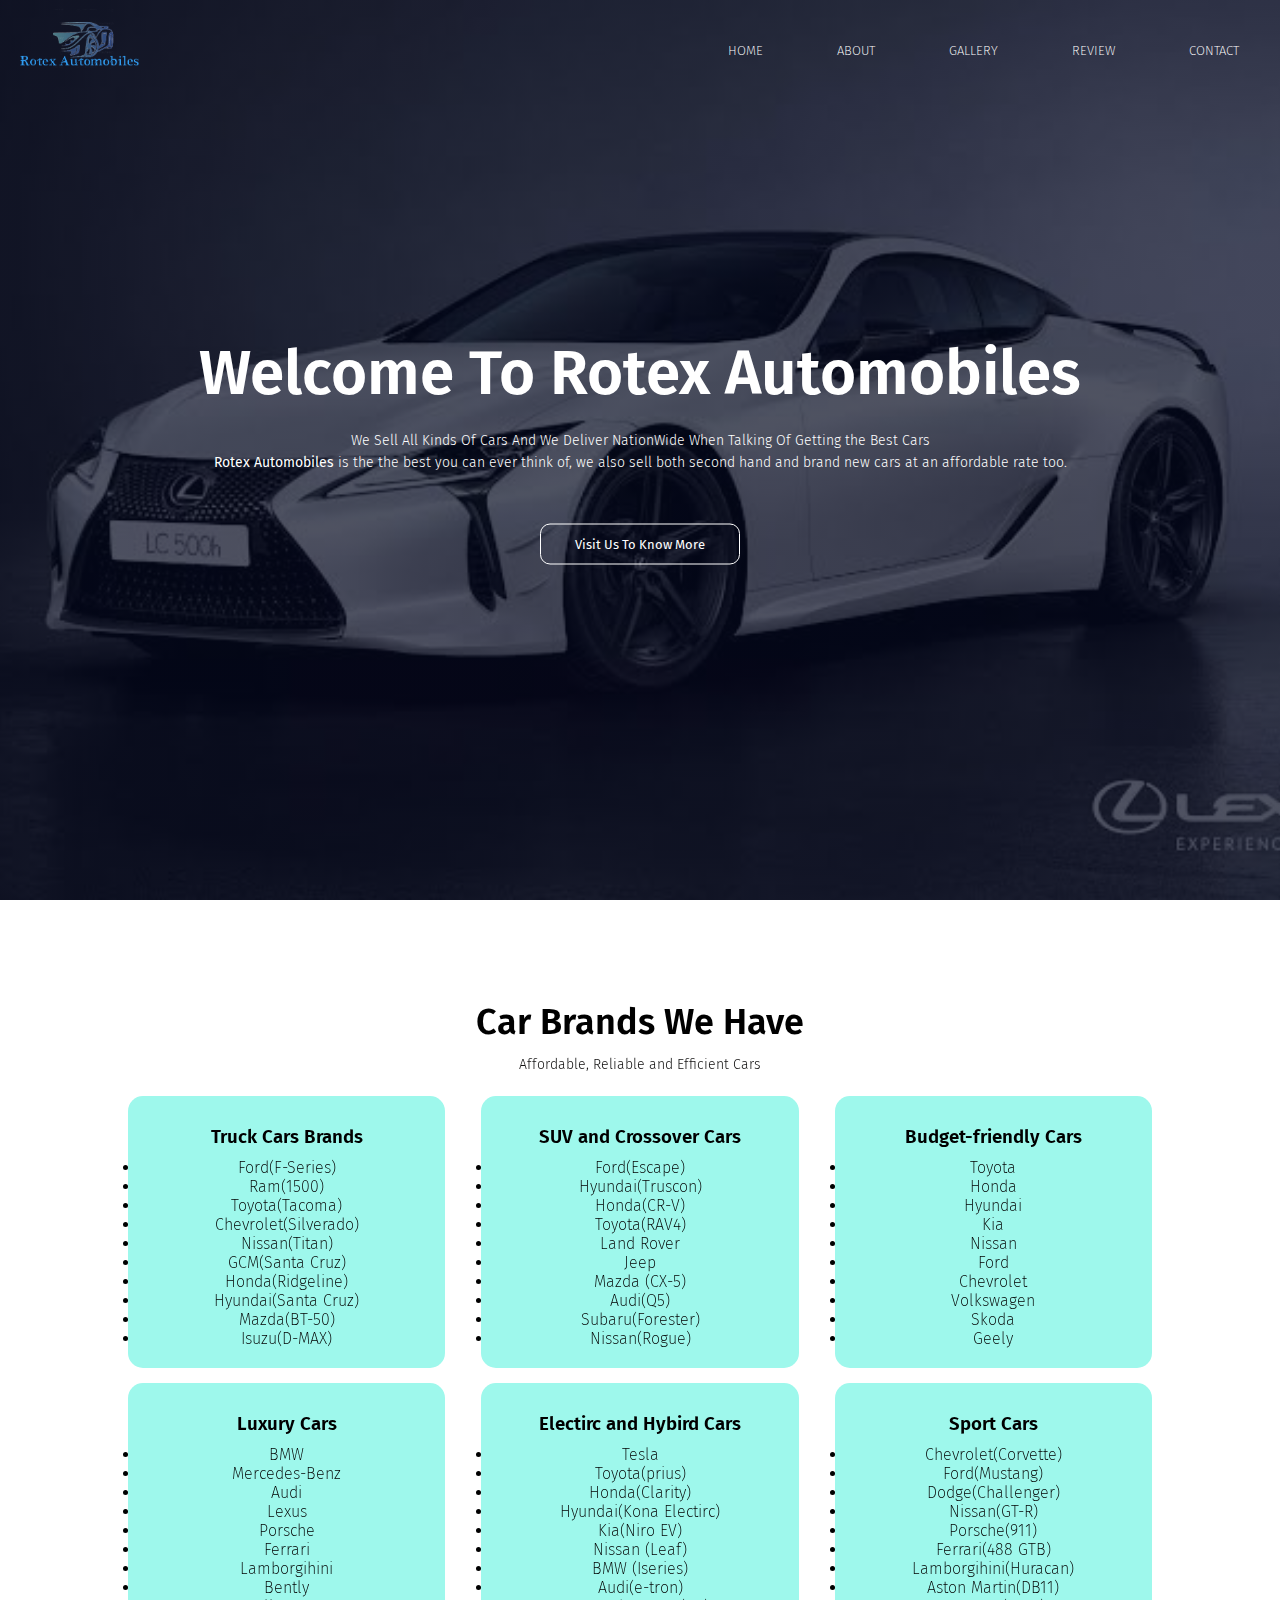
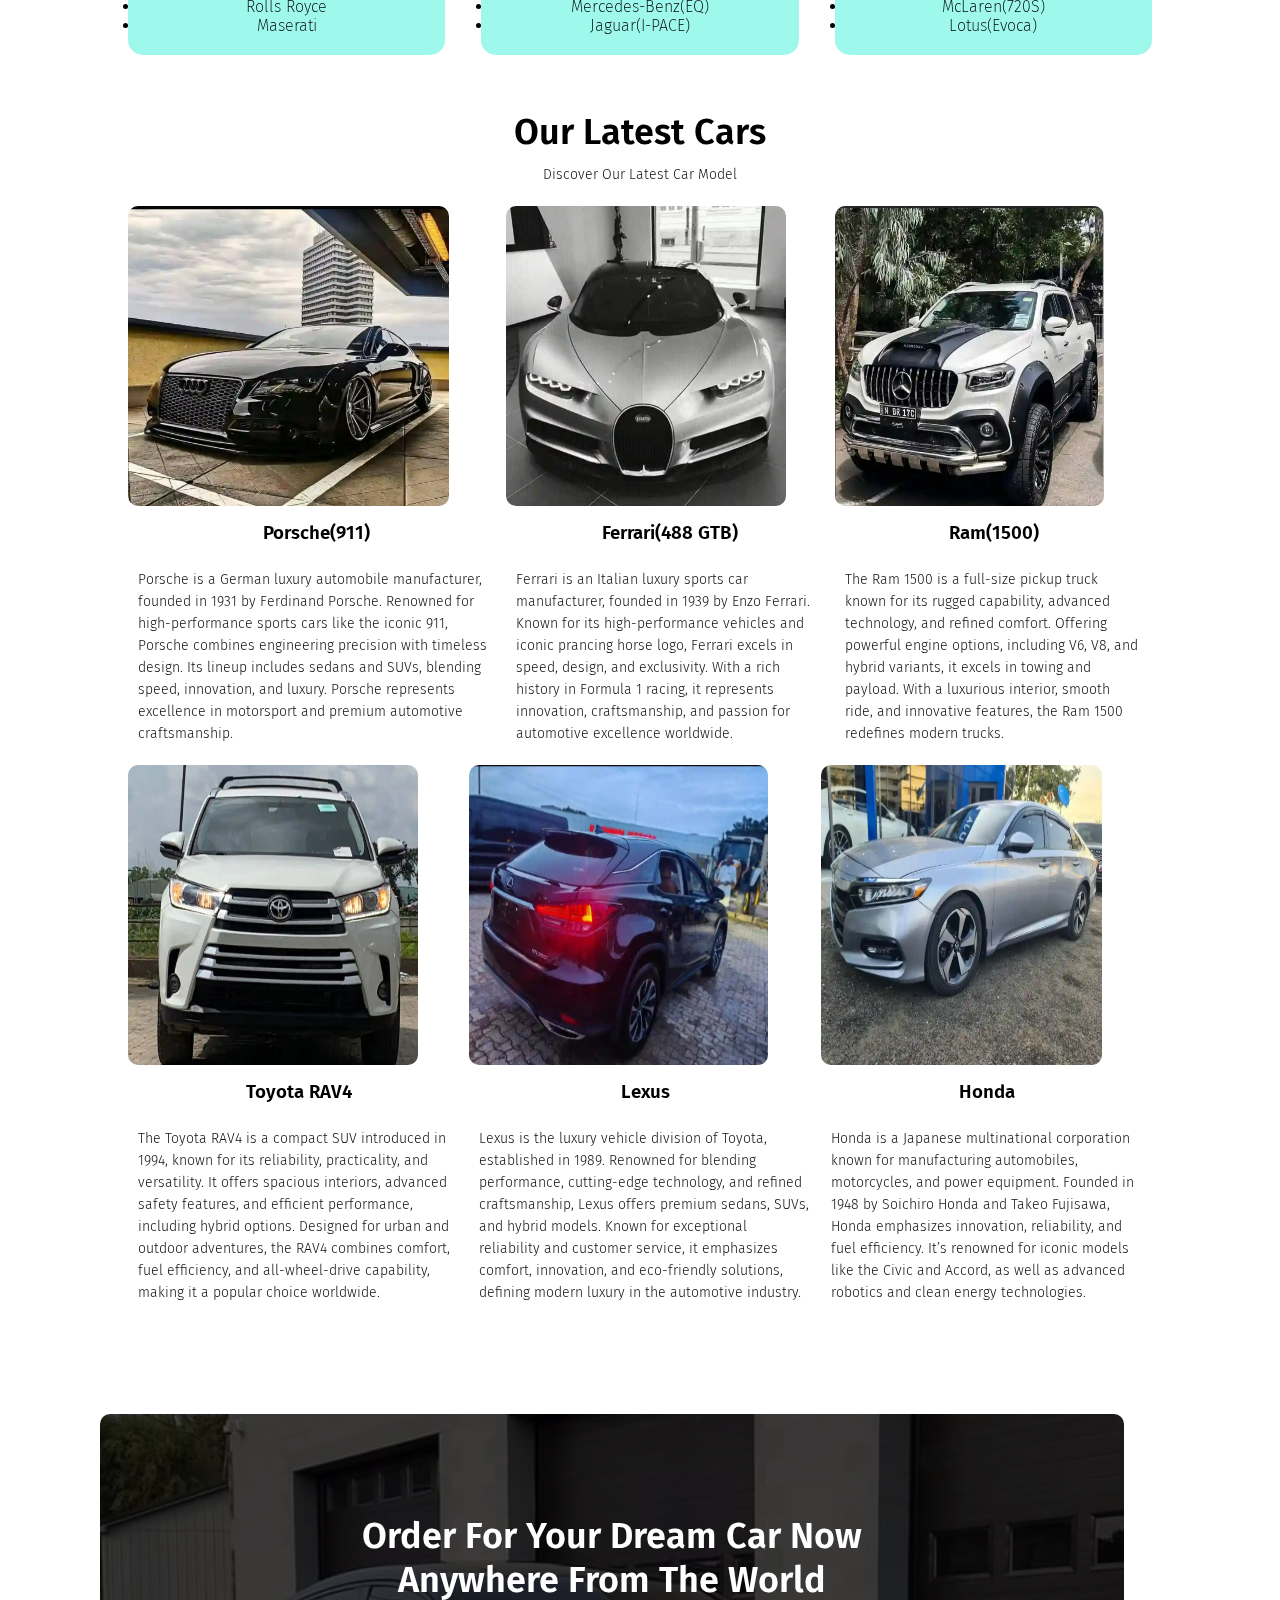
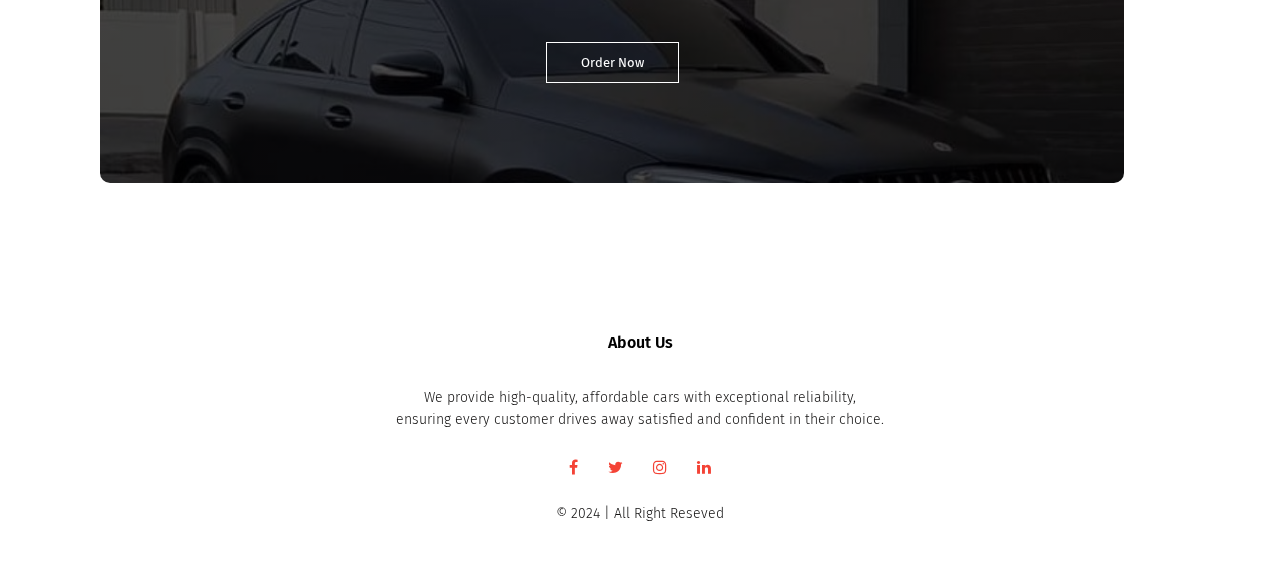
<file: index.html>
<!DOCTYPE html>
<html lang="en">
<head>
    <meta charset="UTF-8">
    <meta name="viewport" content="width=device-width, initial-scale=1.0">
    <title>Rotex Automobiles</title>
    <link rel="stylesheet" href="project-css/home.css">
    <link rel="stylesheet" href="https://stackpath.bootstrapcdn.com/font-awesome/4.7.0/css/font-awesome.min.css">
    <link rel="preconnect" href="https://fonts.googleapis.com">
    <link rel="preconnect" href="https://fonts.gstatic.com" crossorigin>
    <link href="https://fonts.googleapis.com/css2?family=Fira+Sans:wght@400&display=swap" rel="stylesheet">
</head>
<body> 
    <section class="header">
        <nav>
            <a href="#"><img src="img/20241216_121818.png" alt="Custech"></a>
            <div class="nav-links" id="navLinks">
                <i class="fa fa-times" onclick="hideMenu()"></i>
                <ul>
                    <li><a href="index.html">HOME</a></li>
                    <li><a href="about.html">ABOUT</a></li>
                    <li><a href="gallery.html">GALLERY</a></li>
                    <li><a href="review.html">REVIEW</a></li>
                    <li><a href="contact.html">CONTACT</a></li>
                </ul>
            </div>
            <i class="fa fa-bars" onclick="showMenu()"></i> 
        </nav>
        <div class="textbox" id="visitUs">
            <h1>Welcome To Rotex Automobiles</h1>
            <p>We Sell All Kinds Of Cars And We Deliver NationWide When Talking Of Getting the Best Cars<br> <b>Rotex Automobiles</b> 
                is the the best you can ever think of, we also sell both second hand and brand new cars at an affordable rate too.</p>
            <a href=""class="hero" onclick="visit()">Visit Us To Know More</a>  
           </div>    
    </section>
    
    <section class="brands">
        <h1>Car Brands We Have</h1>
        <p>Affordable, Reliable and Efficient Cars</p>
         <div class="rows">
            <div class="brands-col">
                <h3>Truck Cars Brands</h3>
                    <li>Ford(F-Series)</li>
                    <li>Ram(1500)</li>
                    <li>Toyota(Tacoma)</li>
                    <li>Chevrolet(Silverado)</li>
                    <li>Nissan(Titan)</li>
                    <li>GCM(Santa Cruz)</li>
                    <li>Honda(Ridgeline)</li>
                    <li>Hyundai(Santa Cruz)</li>
                    <li>Mazda(BT-50)</li>
                    <li>Isuzu(D-MAX)</li>
            </div>
            <div class="brands-col">
                <h3>SUV and Crossover Cars </h3>
                <li>Ford(Escape)</li>
                <li>Hyundai(Truscon)</li>
                <li>Honda(CR-V)</li>
                <li>Toyota(RAV4)</li>
                <li>Land Rover</li>
                <li>Jeep</li>
                <li>Mazda (CX-5)</li>
                <li>Audi(Q5)</li>
                <li>Subaru(Forester)</li>
                <li>Nissan(Rogue)</li>
            </div>
            <div class="brands-col">
                <h3>Budget-friendly Cars </h3>
                <li>Toyota</li>
                <li>Honda</li>
                <li>Hyundai</li>
                <li>Kia</li>
                <li>Nissan</li>
                <li>Ford</li>
                <li>Chevrolet</li>
                <li>Volkswagen</li>
                <li>Skoda</li>
                <li>Geely</li>
            </div>
         </div>
         <div class="rows">
            <div class="brands-col">
                <h3>Luxury Cars</h3>
                <li>BMW</li>
                <li>Mercedes-Benz</li>
                <li>Audi</li>
                <li>Lexus</li>
                <li>Porsche</li>
                <li>Ferrari</li>
                <li>Lamborgihini</li>
                <li>Bently</li>
                <li>Rolls Royce</li>
                <li>Maserati</li>
                
            </div>
            <div class="brands-col">
                <h3>Electirc and Hybird Cars </h3>
                <li>Tesla</li>
                <li>Toyota(prius)</li>
                <li>Honda(Clarity)</li>
                <li>Hyundai(Kona Electirc)</li>
                <li>Kia(Niro EV)</li>
                <li>Nissan (Leaf)</li>
                <li>BMW (Iseries)</li>
                <li>Audi(e-tron)</li>
                <li>Mercedes-Benz(EQ)</li>
                <li>Jaguar(I-PACE)</li>
            </div>
            <div class="brands-col">
                <h3>Sport Cars </h3>
                <li>Chevrolet(Corvette)</li>
                <li>Ford(Mustang)</li>
                <li>Dodge(Challenger)</li>
                <li>Nissan(GT-R)</li>
                <li>Porsche(911)</li>
                <li>Ferrari(488 GTB)</li>
                <li>Lamborgihini(Huracan)</li>
                <li>Aston Martin(DB11)</li>
                <li>McLaren(720S)</li>
                <li>Lotus(Evoca)</li>
            </div>
         </div>
      
       </section>
       
<section class="Available">
    <h1>Our Latest Cars</h1>
    <p>Discover Our Latest Car Model</p>
   <div class="rows">
    <div class="car-col">
        <img src="img/Screenshot_20241127-125931_1.jpg" alt="">
        <h3>Porsche(911)</h3>
        <p class="pl">Porsche is a German luxury automobile manufacturer, founded in 1931 by Ferdinand Porsche. Renowned for high-performance sports cars like the iconic 911, Porsche combines engineering precision with timeless design. Its lineup includes sedans and SUVs, blending speed, innovation, and luxury. Porsche represents excellence in motorsport and premium automotive craftsmanship.</p>
    </div>
    <div class="car-col">
        <img src="img/Screenshot_20241127-125849_1.jpg" alt="">
        <h3>Ferrari(488 GTB)</h3>
        <p class="pl">Ferrari is an Italian luxury sports car manufacturer, founded in 1939 by Enzo Ferrari. Known for its high-performance vehicles and iconic prancing horse logo, Ferrari excels in speed, design, and exclusivity. With a rich history in Formula 1 racing, it represents innovation, craftsmanship, and passion for automotive excellence worldwide.</p>
    </div>
    <div class="car-col">
        <img src="img/Screenshot_20241127-125917_1.jpg" alt="">
        <h3>Ram(1500)</h3>
        <p class="pl">The Ram 1500 is a full-size pickup truck known for its rugged capability, advanced technology, and refined comfort. Offering powerful engine options, including V6, V8, and hybrid variants, it excels in towing and payload. With a luxurious interior, smooth ride, and innovative features, the Ram 1500 redefines modern trucks.</p>

    </div>
</div>
<div class="rows">
    <div class="car-col">
        <img src="img/Screenshot_20241127-125049_1.jpg" alt="">
        <h3>Toyota RAV4</h3>
        <p >
            The Toyota RAV4 is a compact SUV introduced in 1994, known for its reliability, practicality, and versatility. It offers spacious interiors, advanced safety features, and efficient performance, including hybrid options. Designed for urban and outdoor adventures, the RAV4 combines comfort, fuel efficiency, and all-wheel-drive capability, making it a popular choice worldwide.</p>
          </div>
    <div class="car-col">
        <img src="img/Screenshot_20241127-125440_1.jpg" alt="">
        <h3>Lexus</h3>
        <p>Lexus is the luxury vehicle division of Toyota, established in 1989. Renowned for blending performance, cutting-edge technology, and refined craftsmanship, Lexus offers premium sedans, SUVs, and hybrid models. Known for exceptional reliability and customer service, it emphasizes comfort, innovation, and eco-friendly solutions, defining modern luxury in the automotive industry.</p>
    </div>
    <div class="car-col">
        <img src="img/Screenshot_20241127-124901_1.jpg" alt="">
        <h3>Honda</h3>
        <p>Honda is a Japanese multinational corporation known for manufacturing automobiles, motorcycles, and power equipment. Founded in 1948 by Soichiro Honda and Takeo Fujisawa, Honda emphasizes innovation, reliability, and fuel efficiency. It’s renowned for iconic models like the Civic and Accord, as well as advanced robotics and clean energy technologies.</p>
    </div>
</div>
</section>






            <!------order for your car now----- -->
<section class="ocn">
    <h1>Order For Your Dream Car Now <br>Anywhere From The World</h1>
    <a href="" class="car">Order Now</a>
</section>   


        <!---------------FOOTER-------------->
        <section class="footer">
            <h4>About Us</h4>
            <p>We provide high-quality, affordable cars with exceptional reliability,<br>
             ensuring every customer drives away satisfied and confident in their choice.</p>
                 <div class="icon">
                 <i class="fa fa-facebook"></i>
                 <i class="fa fa-twitter"></i>
                 <i class="fa fa-instagram"></i>
                 <i class="fa fa-linkedin"></i>
                 </div>
                 <p>&copy; 2024<i class="fa fa-heat-o">
                </i> | All Right Reseved</p>
</section>

    <script>
       var navLinks = document.getElementById("navLinks");

       function showMenu(){
            navLinks.style.right="0";
       }

       function hideMenu(){
            navLinks.style.right="-200px";
       }

       var visitUs = document.getElementById("visitUs")

       function visit(){
        alert("send an email to rotexautomobile@gmail.com for more enquires or visit any of our social media handles at rotex automobile")
       }
       
       
    </script>
</body>
</html>
</file>
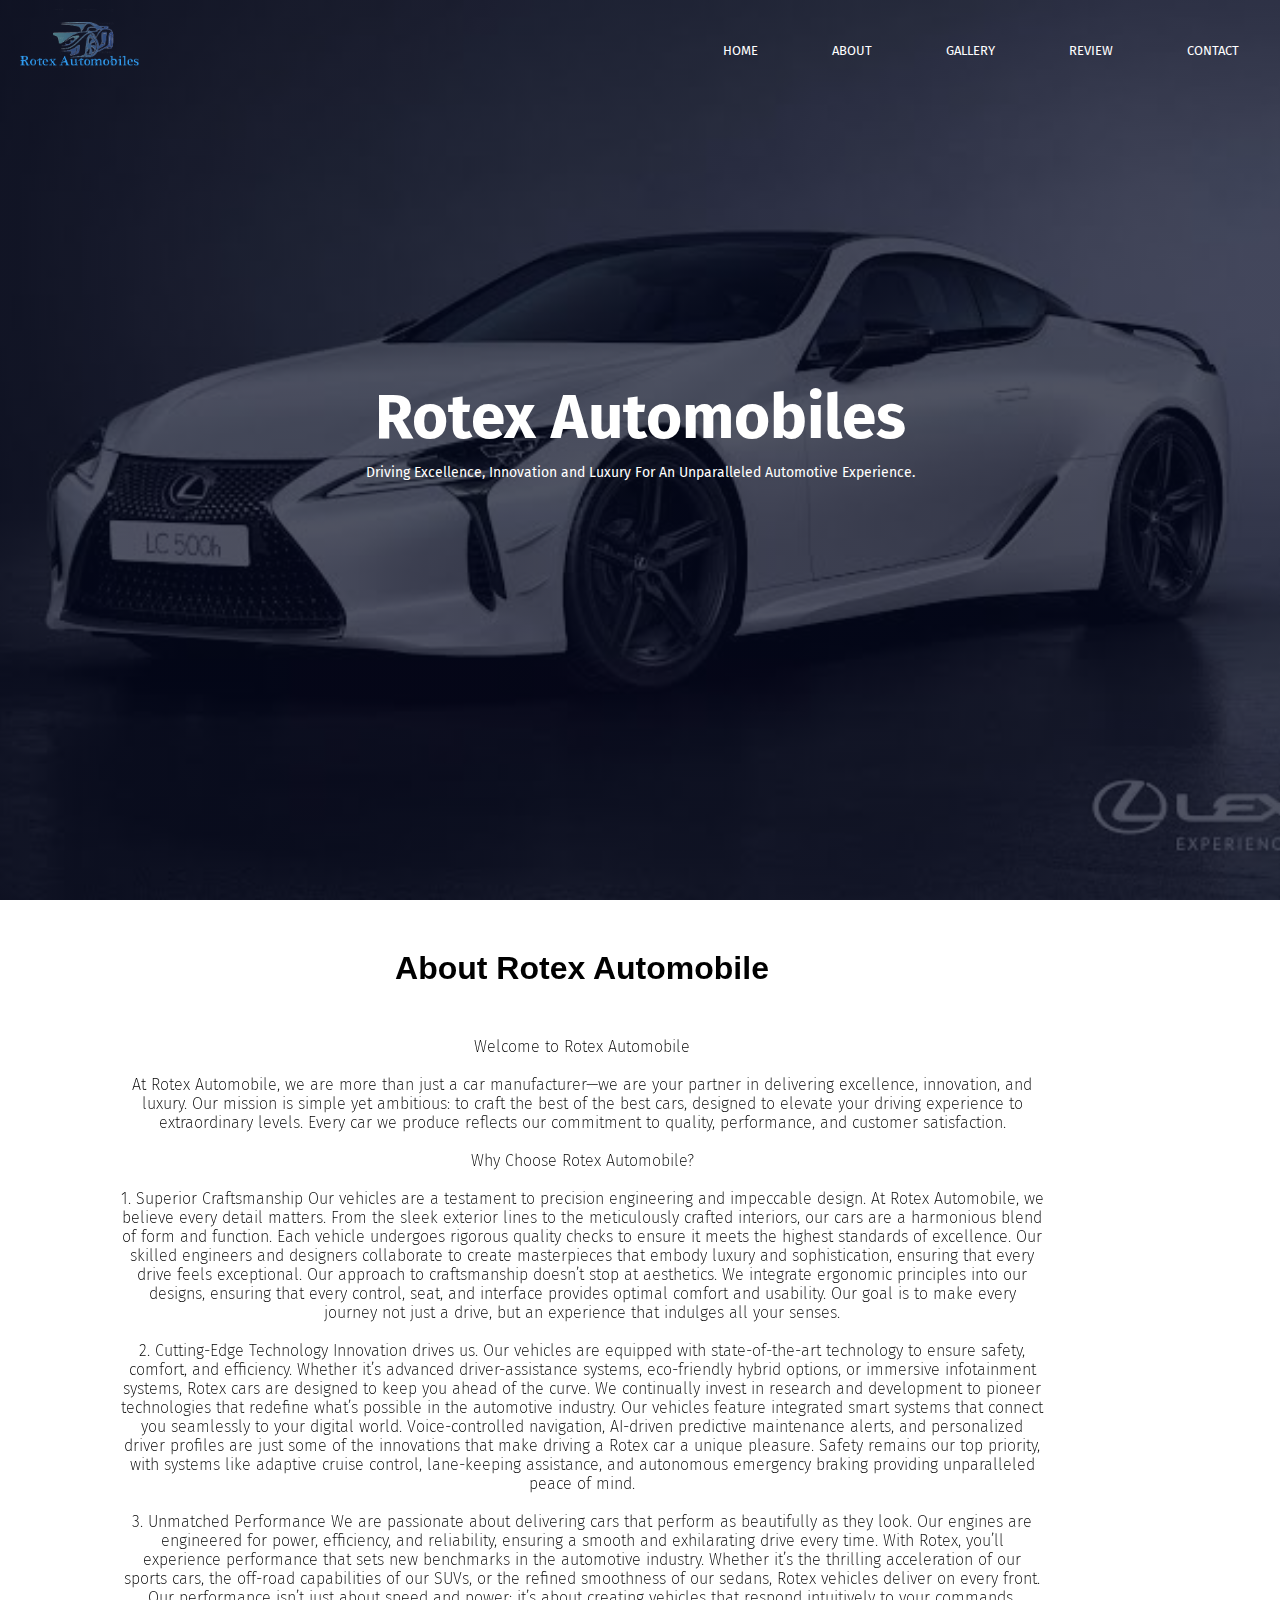
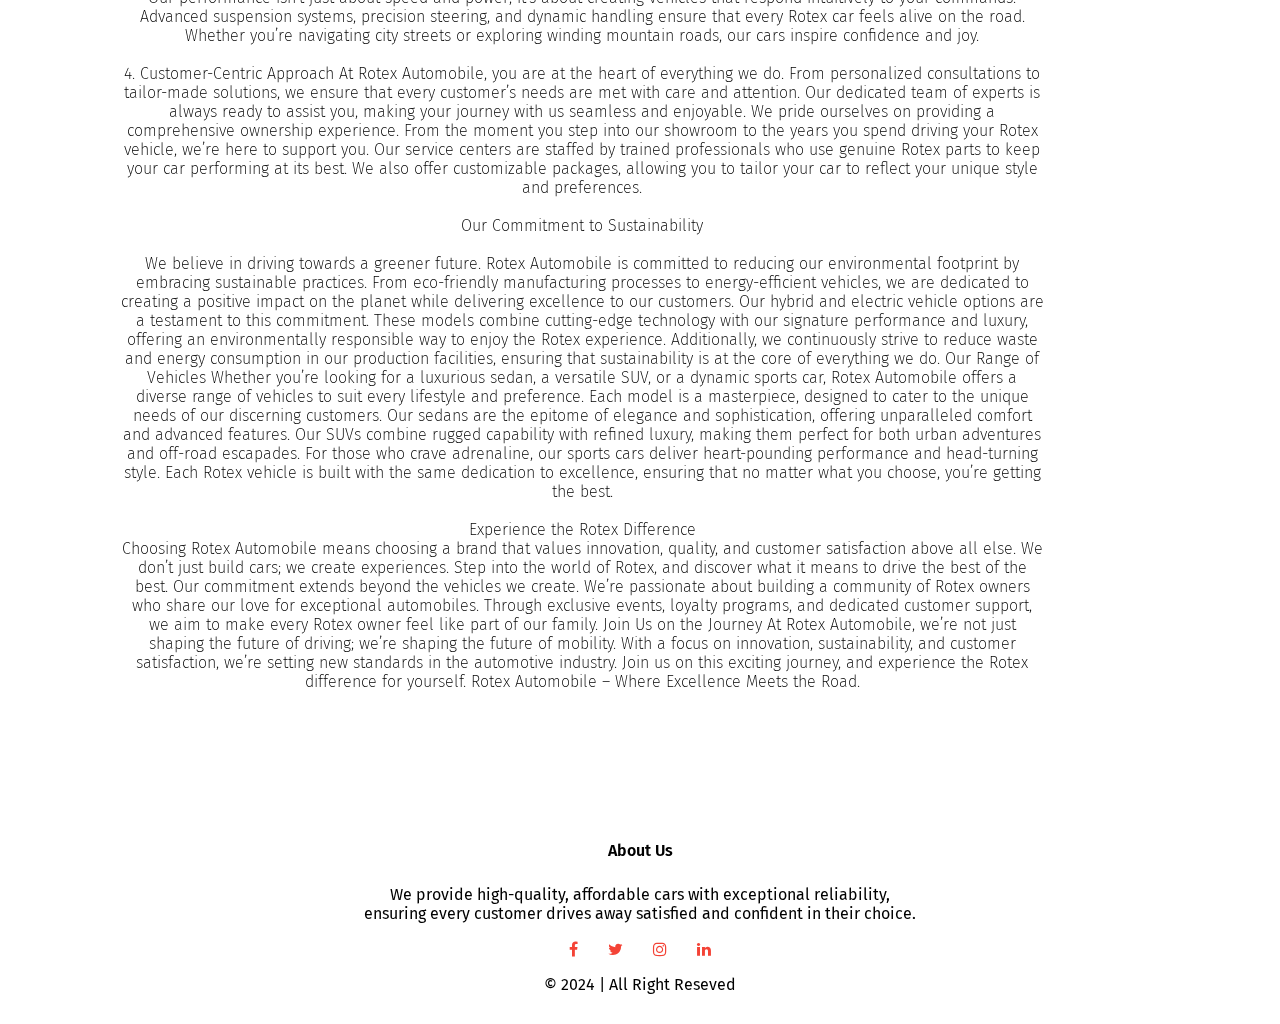
<file: about.html>
<!DOCTYPE html>
<html lang="en">
<head>
    <meta charset="UTF-8">
    <meta name="viewport" content="width=device-width, initial-scale=1.0">
    <title>Rotex Automobile</title>
    <link rel="stylesheet" href="project-css/about.css">
    <link rel="stylesheet" href="https://stackpath.bootstrapcdn.com/font-awesome/4.7.0/css/font-awesome.min.css">
    <link rel="preconnect" href="https://fonts.googleapis.com">
    <link rel="preconnect" href="https://fonts.gstatic.com" crossorigin>
    <link href="https://fonts.googleapis.com/css2?family=Fira+Sans:wght@400&display=swap" rel="stylesheet">
</head>
<body>
    <section class="header">
        <nav>
            <a href="#"><img src="img/20241216_121818.png" alt="Custech"></a>
            <div class="nav-links" id="navLinks">
                <i class="fa fa-times" onclick="hideMenu()"></i>
                <ul>
                    <li><a href="index.html">HOME</a></li>
                    <li><a href="about.html">ABOUT</a></li>
                    <li><a href="gallery.html">GALLERY</a></li>
                    <li><a href="review.html">REVIEW</a></li>
                    <li><a href="contact.html">CONTACT</a></li>
                </ul>
            </div>
            <i class="fa fa-bars" onclick="showMenu()"></i> 
        </nav>
        <div class="textbox">
            <h1>Rotex Automobiles</h1>
            <p>Driving Excellence, Innovation and Luxury For An Unparalleled Automotive Experience.</p>
            <!-- <a href=""class="hero" id="visitUs">visit us to know more</a>   -->
           </div>      
    </section>
    <section>
        <div class="about">
            <h1>About Rotex Automobile</h1>
            <p>Welcome to Rotex Automobile<br><br>

                At Rotex Automobile, we are more than just a car manufacturer—we are your partner in delivering excellence, innovation, and luxury. Our mission is simple yet ambitious: to craft the best of the best cars, designed to elevate your driving experience to extraordinary levels. Every car we produce reflects our commitment to quality, performance, and customer satisfaction.<br><br>
                
                Why Choose Rotex Automobile?
                <br><br>
                1. Superior Craftsmanship
                
                Our vehicles are a testament to precision engineering and impeccable design. At Rotex Automobile, we believe every detail matters. From the sleek exterior lines to the meticulously crafted interiors, our cars are a harmonious blend of form and function. Each vehicle undergoes rigorous quality checks to ensure it meets the highest standards of excellence. Our skilled engineers and designers collaborate to create masterpieces that embody luxury and sophistication, ensuring that every drive feels exceptional.
                
                Our approach to craftsmanship doesn’t stop at aesthetics. We integrate ergonomic principles into our designs, ensuring that every control, seat, and interface provides optimal comfort and usability. Our goal is to make every journey not just a drive, but an experience that indulges all your senses.
                <br><br>
                2. Cutting-Edge Technology
                
                Innovation drives us. Our vehicles are equipped with state-of-the-art technology to ensure safety, comfort, and efficiency. Whether it’s advanced driver-assistance systems, eco-friendly hybrid options, or immersive infotainment systems, Rotex cars are designed to keep you ahead of the curve. We continually invest in research and development to pioneer technologies that redefine what’s possible in the automotive industry.
                
                Our vehicles feature integrated smart systems that connect you seamlessly to your digital world. Voice-controlled navigation, AI-driven predictive maintenance alerts, and personalized driver profiles are just some of the innovations that make driving a Rotex car a unique pleasure. Safety remains our top priority, with systems like adaptive cruise control, lane-keeping assistance, and autonomous emergency braking providing unparalleled peace of mind.
                <br><br>
                3. Unmatched Performance
                
                We are passionate about delivering cars that perform as beautifully as they look. Our engines are engineered for power, efficiency, and reliability, ensuring a smooth and exhilarating drive every time. With Rotex, you’ll experience performance that sets new benchmarks in the automotive industry. Whether it’s the thrilling acceleration of our sports cars, the off-road capabilities of our SUVs, or the refined smoothness of our sedans, Rotex vehicles deliver on every front.
                
                Our performance isn’t just about speed and power; it’s about creating vehicles that respond intuitively to your commands. Advanced suspension systems, precision steering, and dynamic handling ensure that every Rotex car feels alive on the road. Whether you’re navigating city streets or exploring winding mountain roads, our cars inspire confidence and joy.
                <br><br>
                4. Customer-Centric Approach
                
                At Rotex Automobile, you are at the heart of everything we do. From personalized consultations to tailor-made solutions, we ensure that every customer’s needs are met with care and attention. Our dedicated team of experts is always ready to assist you, making your journey with us seamless and enjoyable.
                
                We pride ourselves on providing a comprehensive ownership experience. From the moment you step into our showroom to the years you spend driving your Rotex vehicle, we’re here to support you. Our service centers are staffed by trained professionals who use genuine Rotex parts to keep your car performing at its best. We also offer customizable packages, allowing you to tailor your car to reflect your unique style and preferences.
                <br><br>
                Our Commitment to Sustainability<br><br>
                
                We believe in driving towards a greener future. Rotex Automobile is committed to reducing our environmental footprint by embracing sustainable practices. From eco-friendly manufacturing processes to energy-efficient vehicles, we are dedicated to creating a positive impact on the planet while delivering excellence to our customers.
                
                Our hybrid and electric vehicle options are a testament to this commitment. These models combine cutting-edge technology with our signature performance and luxury, offering an environmentally responsible way to enjoy the Rotex experience. Additionally, we continuously strive to reduce waste and energy consumption in our production facilities, ensuring that sustainability is at the core of everything we do.
                
                Our Range of Vehicles
                
                Whether you’re looking for a luxurious sedan, a versatile SUV, or a dynamic sports car, Rotex Automobile offers a diverse range of vehicles to suit every lifestyle and preference. Each model is a masterpiece, designed to cater to the unique needs of our discerning customers.
                
                Our sedans are the epitome of elegance and sophistication, offering unparalleled comfort and advanced features. Our SUVs combine rugged capability with refined luxury, making them perfect for both urban adventures and off-road escapades. For those who crave adrenaline, our sports cars deliver heart-pounding performance and head-turning style. Each Rotex vehicle is built with the same dedication to excellence, ensuring that no matter what you choose, you’re getting the best.
                <br><br>
                Experience the Rotex Difference<br>
                
                Choosing Rotex Automobile means choosing a brand that values innovation, quality, and customer satisfaction above all else. We don’t just build cars; we create experiences. Step into the world of Rotex, and discover what it means to drive the best of the best.
                
                Our commitment extends beyond the vehicles we create. We’re passionate about building a community of Rotex owners who share our love for exceptional automobiles. Through exclusive events, loyalty programs, and dedicated customer support, we aim to make every Rotex owner feel like part of our family.
                
                Join Us on the Journey
                
                At Rotex Automobile, we’re not just shaping the future of driving; we’re shaping the future of mobility. With a focus on innovation, sustainability, and customer satisfaction, we’re setting new standards in the automotive industry. Join us on this exciting journey, and experience the Rotex difference for yourself.
                
                Rotex Automobile – Where Excellence Meets the Road.</p>
    </section>

    

        <!---------------FOOTER-------------->
<section>
    <section class="footer">
        <h4>About Us</h4>
        <p>We provide high-quality, affordable cars with exceptional reliability,<br>
            ensuring every customer drives away satisfied and confident in their choice.</p>
             <div class="icon">
                <i class="fa fa-facebook"></i>
                <i class="fa fa-twitter"></i>
                <i class="fa fa-instagram"></i>
                <i class="fa fa-linkedin"></i>
             </div>
             <p>&copy; 2024<i class="fa fa-heat-o">
             </i> | All Right Reseved</p>
</section>

    
    <script>
        var navlinks= document.getElementById("navLinks")
        function showMenu(){
         navLinks.style.right="0";
        }

        function hideMenu(){
         navLinks.style.right="-200px";
        }

        var visitUs = document.getElementById("visitUs")
        function visit(){
         alert("send an email to rotexautomobile@gmail.com for more enquires")
        }
        
        
     </script>
</body>
</html>
</file>
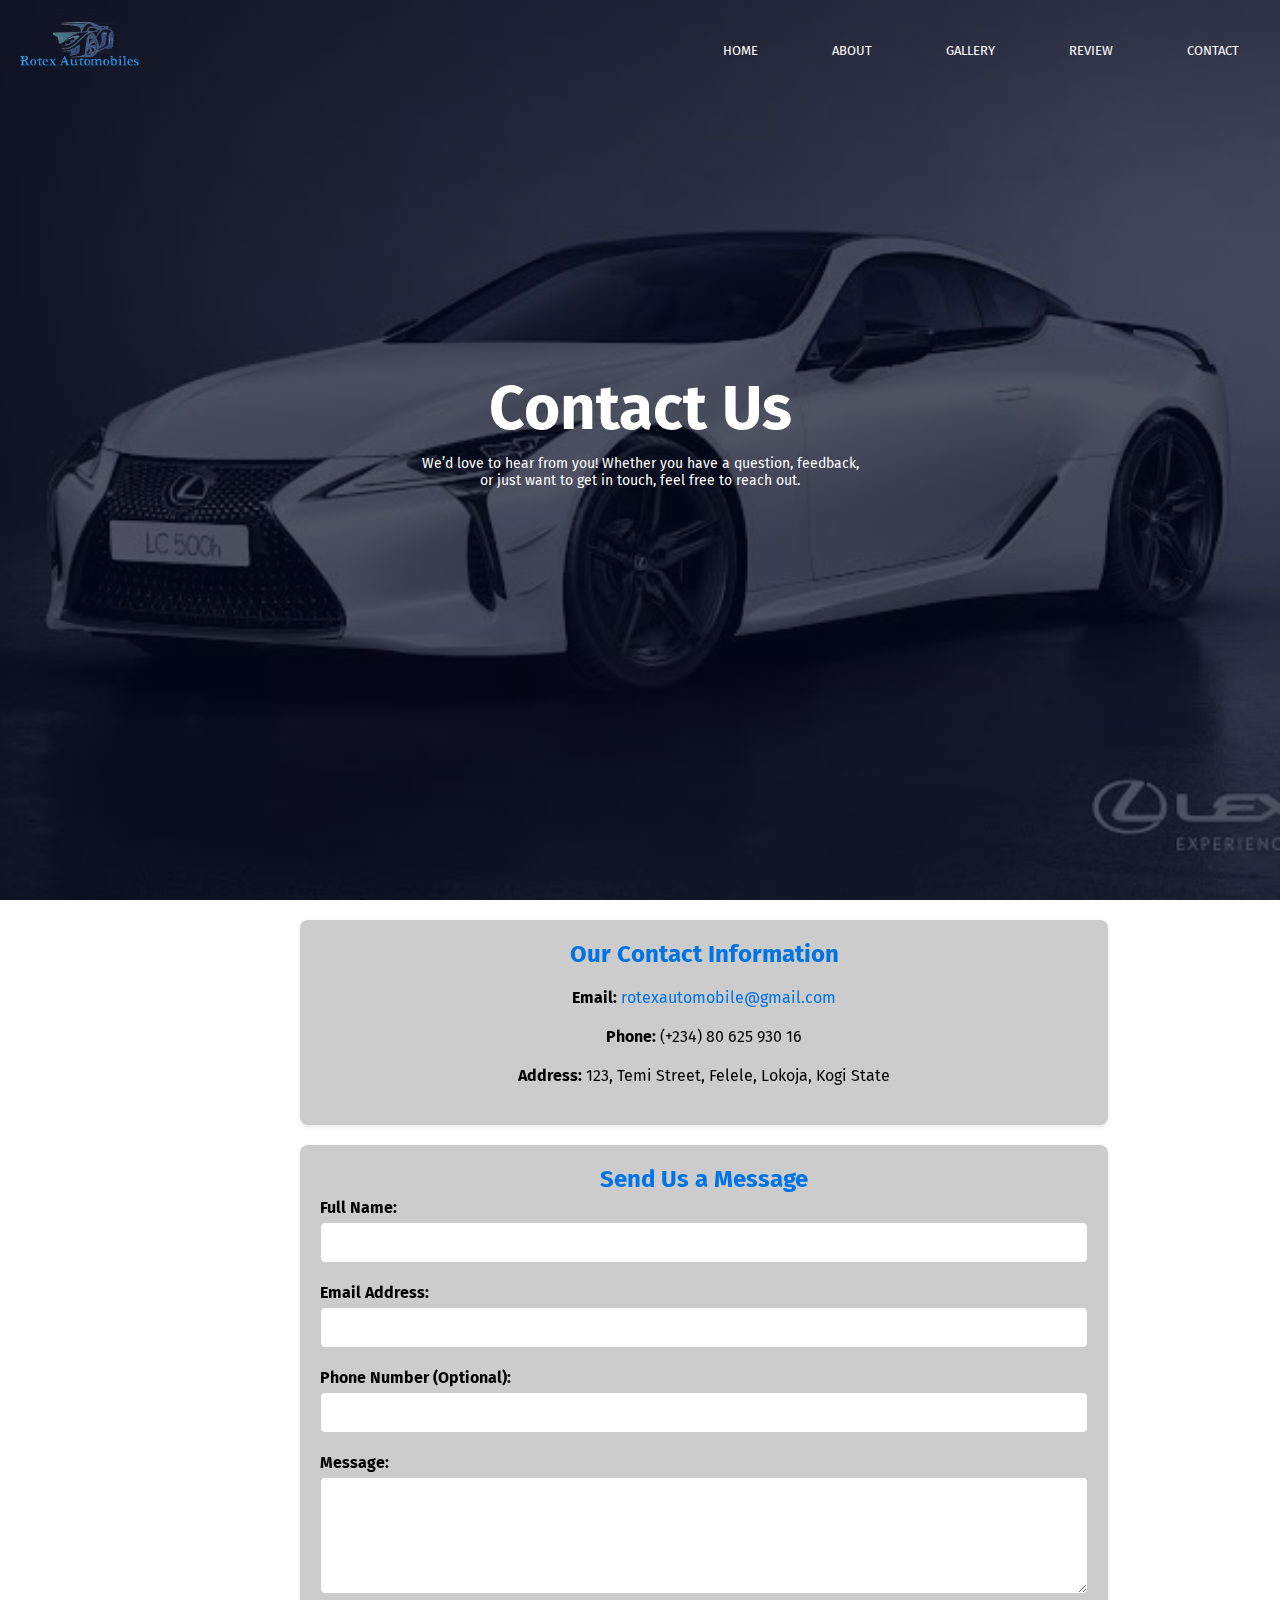
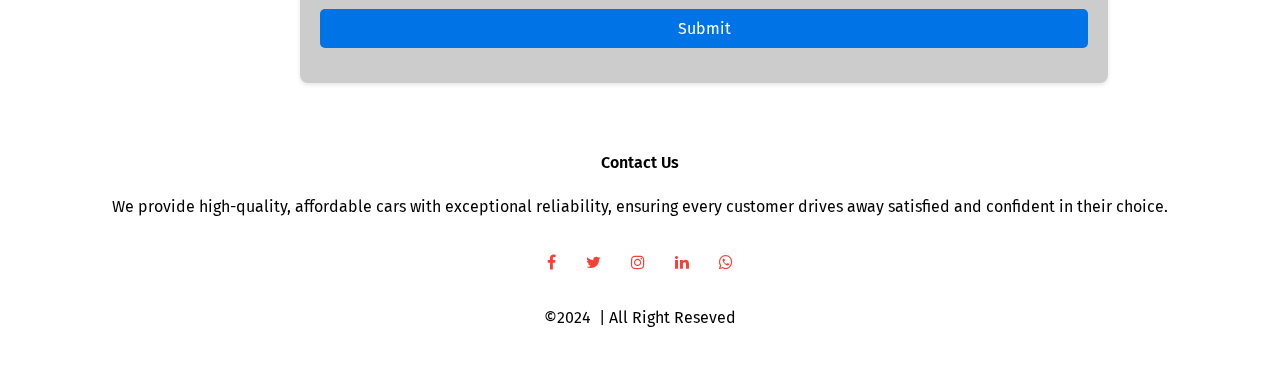
<file: contact.html>
<!DOCTYPE html>
<html lang="en">
<head>
    <meta charset="UTF-8">
    <meta name="viewport" content="width=device-width, initial-scale=1.0">
    <title>Rotex Automobiles</title>
    <link rel="stylesheet" href="project-css/contact.css">
    <link rel="stylesheet" href="https://stackpath.bootstrapcdn.com/font-awesome/4.7.0/css/font-awesome.min.css">
    <link rel="preconnect" href="https://fonts.googleapis.com">
    <link rel="preconnect" href="https://fonts.gstatic.com" crossorigin>
    <link href="https://fonts.googleapis.com/css2?family=Fira+Sans:wght@400&display=swap" rel="stylesheet">
</head>
<body> 
    <section class="header">
        <nav>
            <a href="#"><img src="img/20241216_121818.png" alt="Custech"></a>
            <div class="nav-links" id="navLinks">
                <i class="fa fa-times" onclick="hideMenu()"></i>
                <ul>
                    <li><a href="index.html">HOME</a></li>
                    <li><a href="about.html">ABOUT</a></li>
                    <li><a href="gallery.html">GALLERY</a></li>
                    <li><a href="review.html">REVIEW</a></li>
                    <li><a href="contact.html">CONTACT</a></li>
                </ul>
            </div>
            <i class="fa fa-bars" onclick="showMenu()"></i> 
        </nav>
        <div class="textbox" id="visitUs">
            <h1>Contact Us</h1>
            <p>We’d love to hear from you! Whether you have a question, feedback,<br> or just want to get in touch, feel free to reach out.</p>
           </div>    
    </section>
<section >
    <section class="contact-info">
        <h2>Our Contact Information</h2>
        <p><strong>Email:</strong> <a href="rotexautomobile@gmail.com">rotexautomobile@gmail.com</a></p>
        <p><strong>Phone:</strong> (+234) 80 625 930 16</p>
        <p><strong>Address:</strong> 123, Temi Street, Felele, Lokoja, Kogi State</p>
    </section>
    <section class="contact-form">
        <h2>Send Us a Message</h2>
        <form action="#" method="post">
            <label for="name">Full Name:</label>
            <input type="text" id="name" name="name" required>
            
            <label for="email">Email Address:</label>
            <input type="email" id="email" name="email" required>
            
            <label for="phone">Phone Number (Optional):</label>
            <input type="tel" id="phone" name="phone">
            
            <label for="message">Message:</label>
            <textarea id="message" name="message" rows="5" required></textarea>
            
            <button type="submit">Submit</button>
        </form>
    </section>


</section>
    <section class="contact">
        <h4>Contact Us</h4>
        <p>We provide high-quality, affordable cars with exceptional reliability,
            ensuring every customer drives away satisfied and confident in their choice.</p>

             <div class="icon">
                <i class="fa fa-facebook"></i>
                <i class="fa fa-twitter"></i>
                <i class="fa fa-instagram"></i>
                <i class="fa fa-linkedin"></i>
                <i class="fa fa-whatsapp"></i>
             </div>
             <p>&copy;2024 <i class="fa fa-heat-o">
            </i> | All Right Reseved</p>
</section>

<script>
    var navLinks = document.getElementById("navLinks");

    function showMenu(){
        navLinks.style.right = "0px"
    }

    function hideMenu() {
        navLinks.style.right = "-200px"
    }
</script>

</body>
</html>
</file>
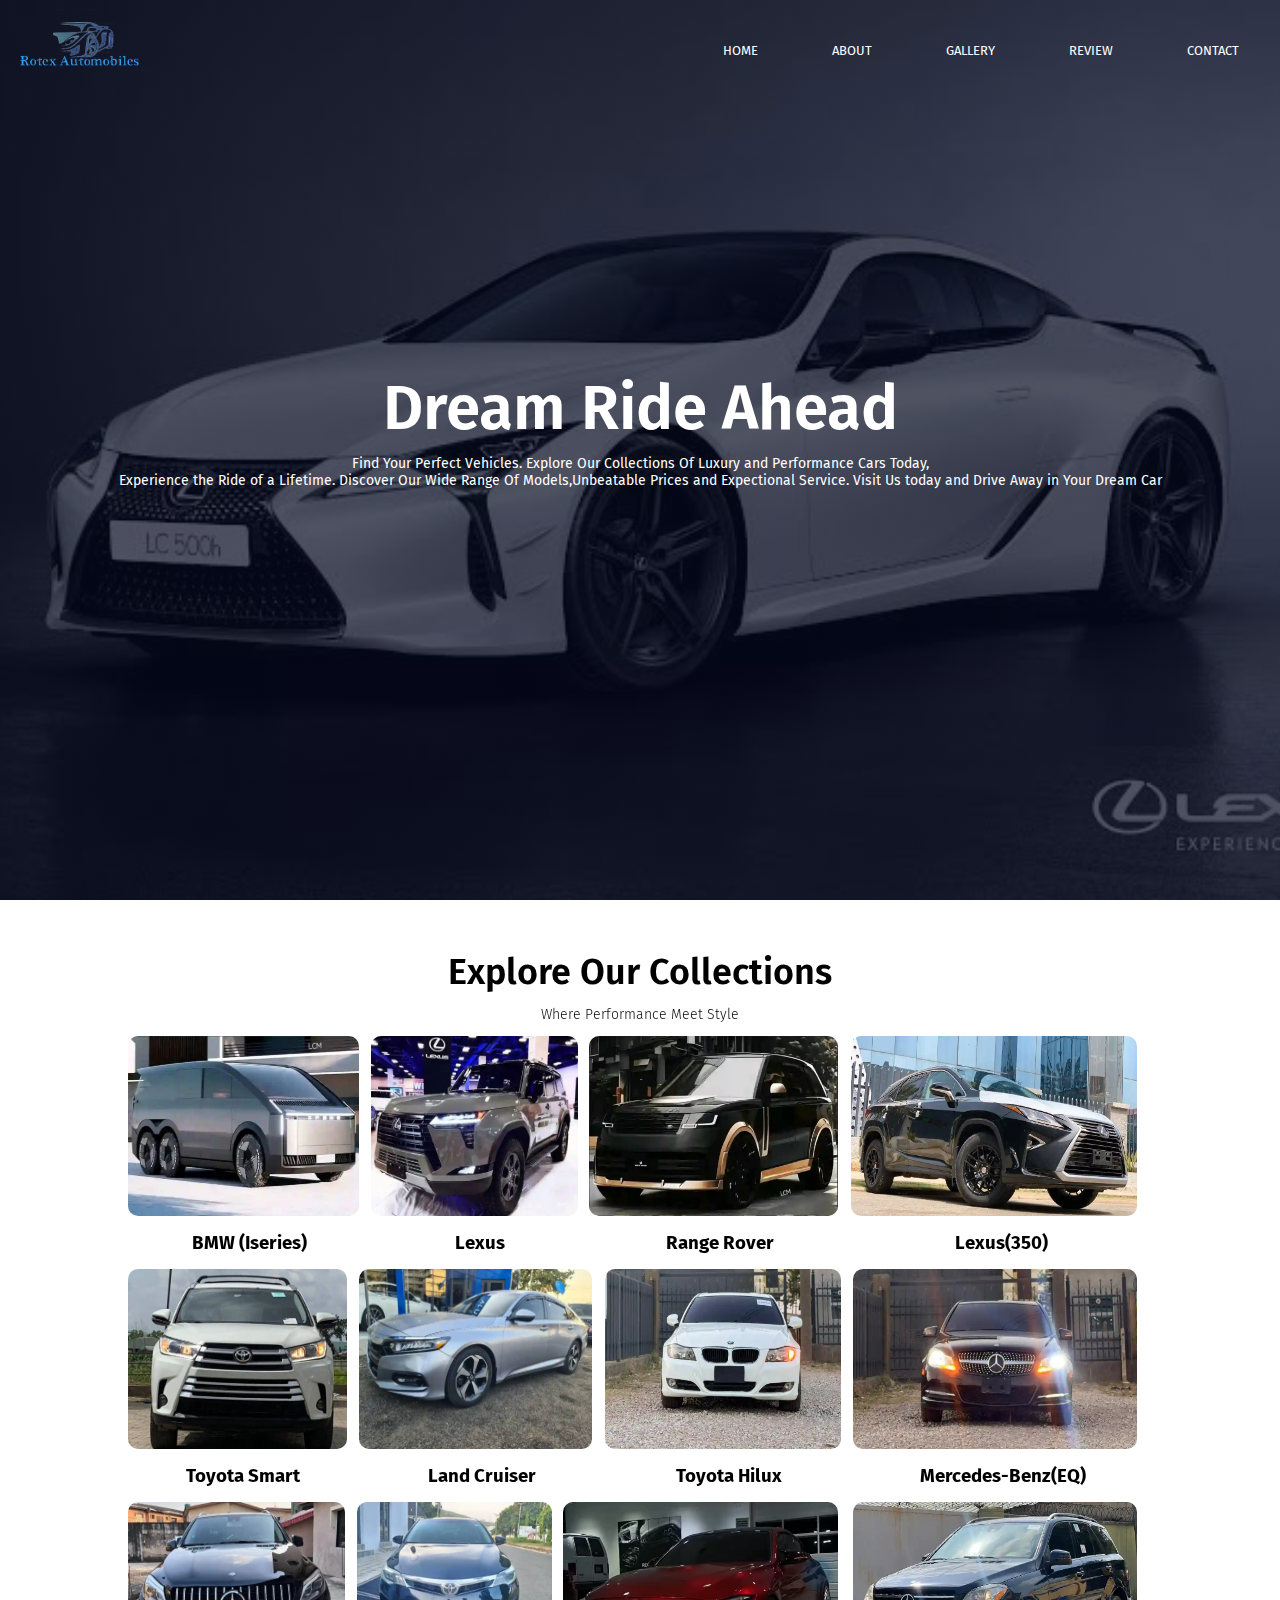
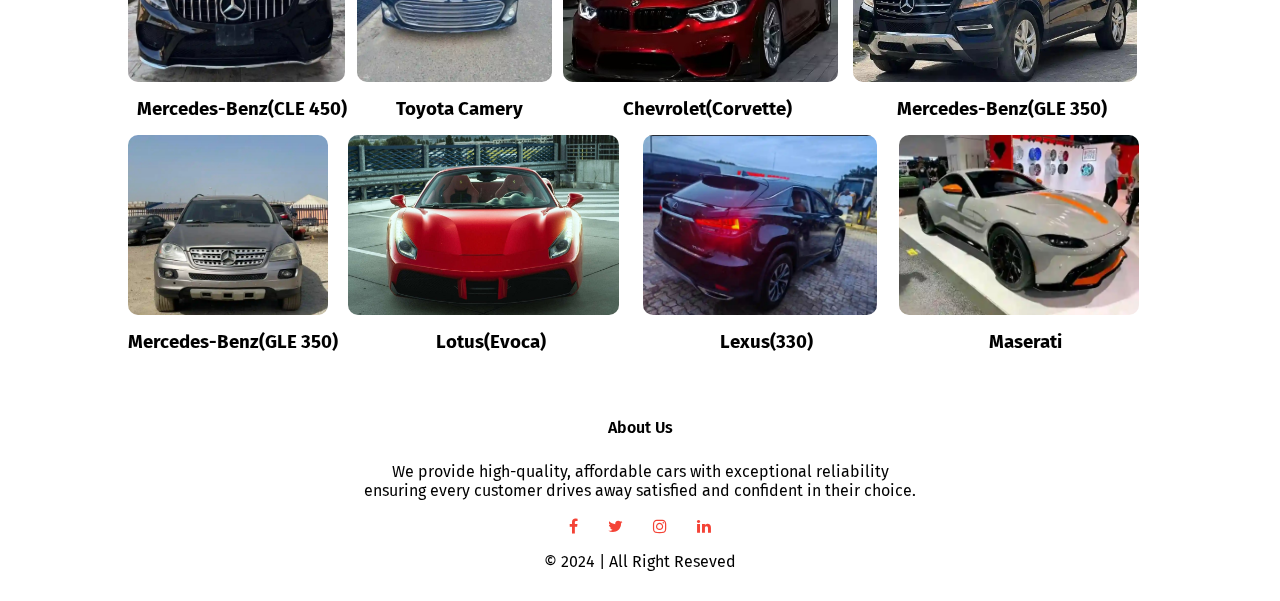
<file: gallery.html>
<!DOCTYPE html>
<html lang="en">
<head>
    <meta charset="UTF-8">
    <meta name="viewport" content="width=device-width, initial-scale=1.0">
    <title>Rotex Automobile</title>
    <link rel="stylesheet" href="project-css/gallery.css">
    <link rel="stylesheet" href="https://stackpath.bootstrapcdn.com/font-awesome/4.7.0/css/font-awesome.min.css">
    <link rel="preconnect" href="https://fonts.googleapis.com">
    <link rel="preconnect" href="https://fonts.gstatic.com" crossorigin>
    <link href="https://fonts.googleapis.com/css2?family=Fira+Sans:wght@400&display=swap" rel="stylesheet">
</head>
<body>

    <section class="header">
        <nav>
            <a href="#"><img src="img/20241216_121818.png" alt="Custech"></a>
            <div class="nav-links" id="navLinks">
                <i class="fa fa-times" onclick="hideMenu()"></i>
                <ul>
                    <li><a href="index.html">HOME</a></li>
                    <li><a href="about.html">ABOUT</a></li>
                    <li><a href="gallery.html">GALLERY</a></li>
                    <li><a href="review.html">REVIEW</a></li>
                    <li><a href="contact.html">CONTACT</a></li>
                </ul>
            </div>
            <i class="fa fa-bars" onclick="showMenu()"></i> 
        </nav>
        <div class="textbox">
            <h1>Dream Ride Ahead </h1>
            <p>Find Your Perfect Vehicles. Explore Our  Collections Of Luxury and Performance Cars Today,<br> 
                Experience the Ride of a Lifetime. Discover Our Wide Range Of Models,Unbeatable Prices and Expectional Service. Visit Us today and Drive Away in Your Dream Car  </p>
            <!-- <a href=""class="hero" id="visitUs">visit us to know more</a>   -->
           </div>      
    </section>

<section class="gallery">
    <h1>Explore Our Collections</h1>
    <p>Where Performance Meet Style</p>
<div class="rows">
    <div class="ga img">
        <img src="img/Screenshot_20241127-125919_1.jpg" alt="">
        <h3>BMW (Iseries)</h3>
    </div>
    <div class="ga img">
        <img src="img/Screenshot_20241127-125922_1.jpg" alt="">
        <h3>Lexus</h3>
    </div>
    <div class="ga img">
        <img src="img/Screenshot_20241127-125915_1.jpg" alt="">
        <h3>Range Rover</h3>
    </div>
    <div class="ga img">
        <img src="img/Screenshot_20241127-125415_1.jpg" alt="">
    <h3>Lexus(350)</h3>
    </div>
</div>
<div class="rows">
    <div class="ga img">
        <img src="img/Screenshot_20241127-125049_1.jpg" alt="">
        <h3>Toyota Smart</h3>
    </div>
    <div class="ga img">
        <img src="img/Screenshot_20241127-124901_1.jpg" alt="">
        <h3>Land Cruiser</h3>
    </div>
    <div class="ga img">
        <img src="img/Screenshot_20241127-124702_1.jpg" alt="">
        <h3>Toyota Hilux</h3>
    </div>
    <div class="ga img">
        <img src="img/Screenshot_20241127-124843_1.jpg" alt="">
        <h3>Mercedes-Benz(EQ)</h3>
    </div>
</div>
<div class="rows">
    <div class="ga img">
        <img src="img/Screenshot_20241127-124616_1.jpg" alt="">
        <h3>Mercedes-Benz(CLE 450)</h3>
    </div>
    <div class="ga img">
        <img src="img/Screenshot_20241127-124855_1.jpg" alt="">
        <h3>Toyota Camery</h3>
    </div>
    <div class="ga img">
        <img src="img/Screenshot_20240630-174237_1.jpg" alt="">
        <h3>Chevrolet(Corvette)</h3>
    </div>
    <div class="ga img">
        <img src="img/Screenshot_20241127-124604_1.jpg" alt="">
        <h3>Mercedes-Benz(GLE 350)</h3>
    </div>
</div>
<div class="rows">
    <div class="ga img">
        <img src="img/Screenshot_20241127-125159_1.jpg" alt="">
    <h3>Mercedes-Benz(GLE 350)</h3>
    </div>
    <div class="ga img">
        <img src="img/Screenshot_20241127-121942_1.jpg" alt="">
        <h3>Lotus(Evoca)</h3>
    </div>
    <div class="ga img">
        <img src="img/Screenshot_20241127-125440_1.jpg" alt="">
        <h3>Lexus(330)</h3>
    </div>
    <div class="ga img">
        <img src="img/Screenshot_20241127-125747_1.jpg" alt="">
        <h3>Maserati</h3>
    </div>
</div>
</section>

        <!---------------FOOTER-------------->
<section>
    <section class="footer">
        <h4>About Us</h4>
        <p>We provide high-quality, affordable cars with exceptional reliability <br>
            ensuring every customer drives away satisfied and confident in their choice.</p>
             <div class="icon">
             <i class="fa fa-facebook"></i>
             <i class="fa fa-twitter"></i>
             <i class="fa fa-instagram"></i>
             <i class="fa fa-linkedin"></i>
             </div>
             <p>&copy; 2024<i class="fa fa-heat-o">
            </i> | All Right Reseved</p>
</section>

    
<script>
    var navlinks= document.getElementById("navLinks")
    function showMenu(){
        navlinks.style.right="0";
    }
    function hideMenu(){
        navlinks.style.right="-200px";
    }
</script>
</body>
</html>
</file>
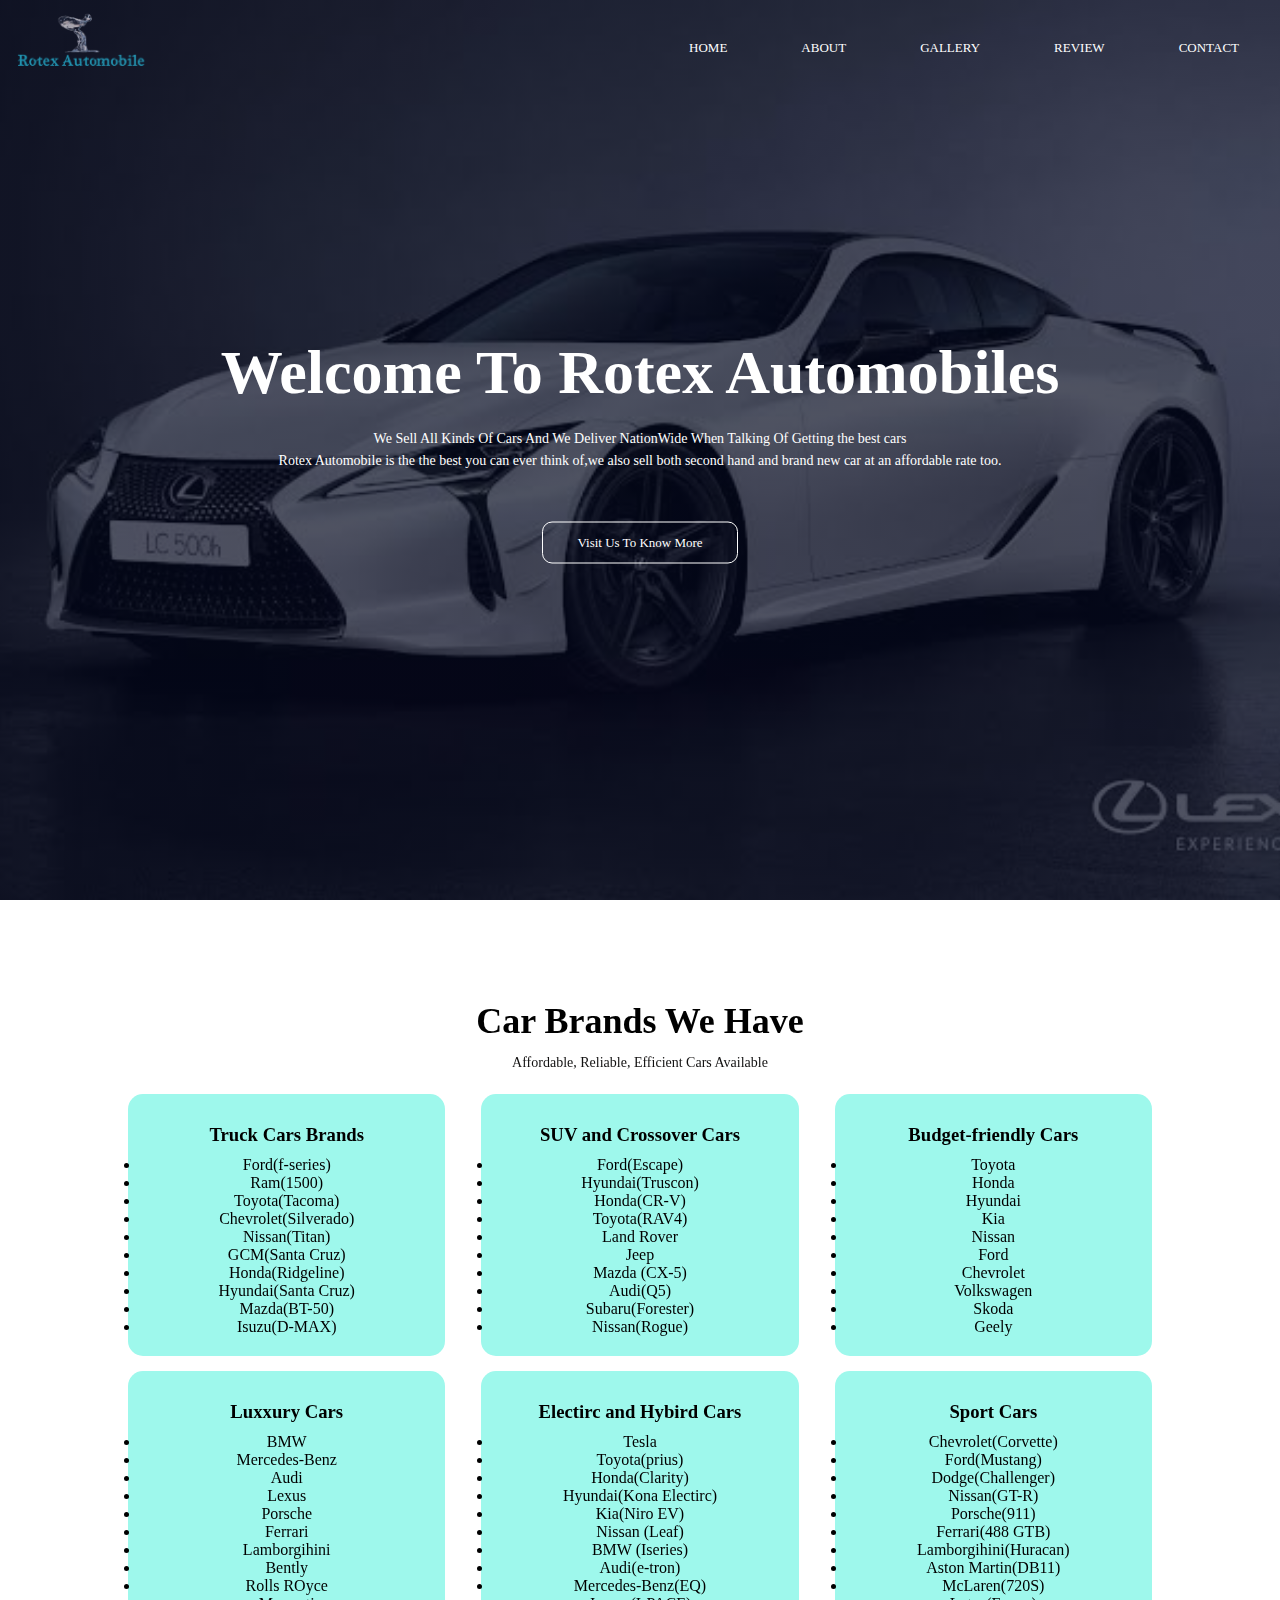
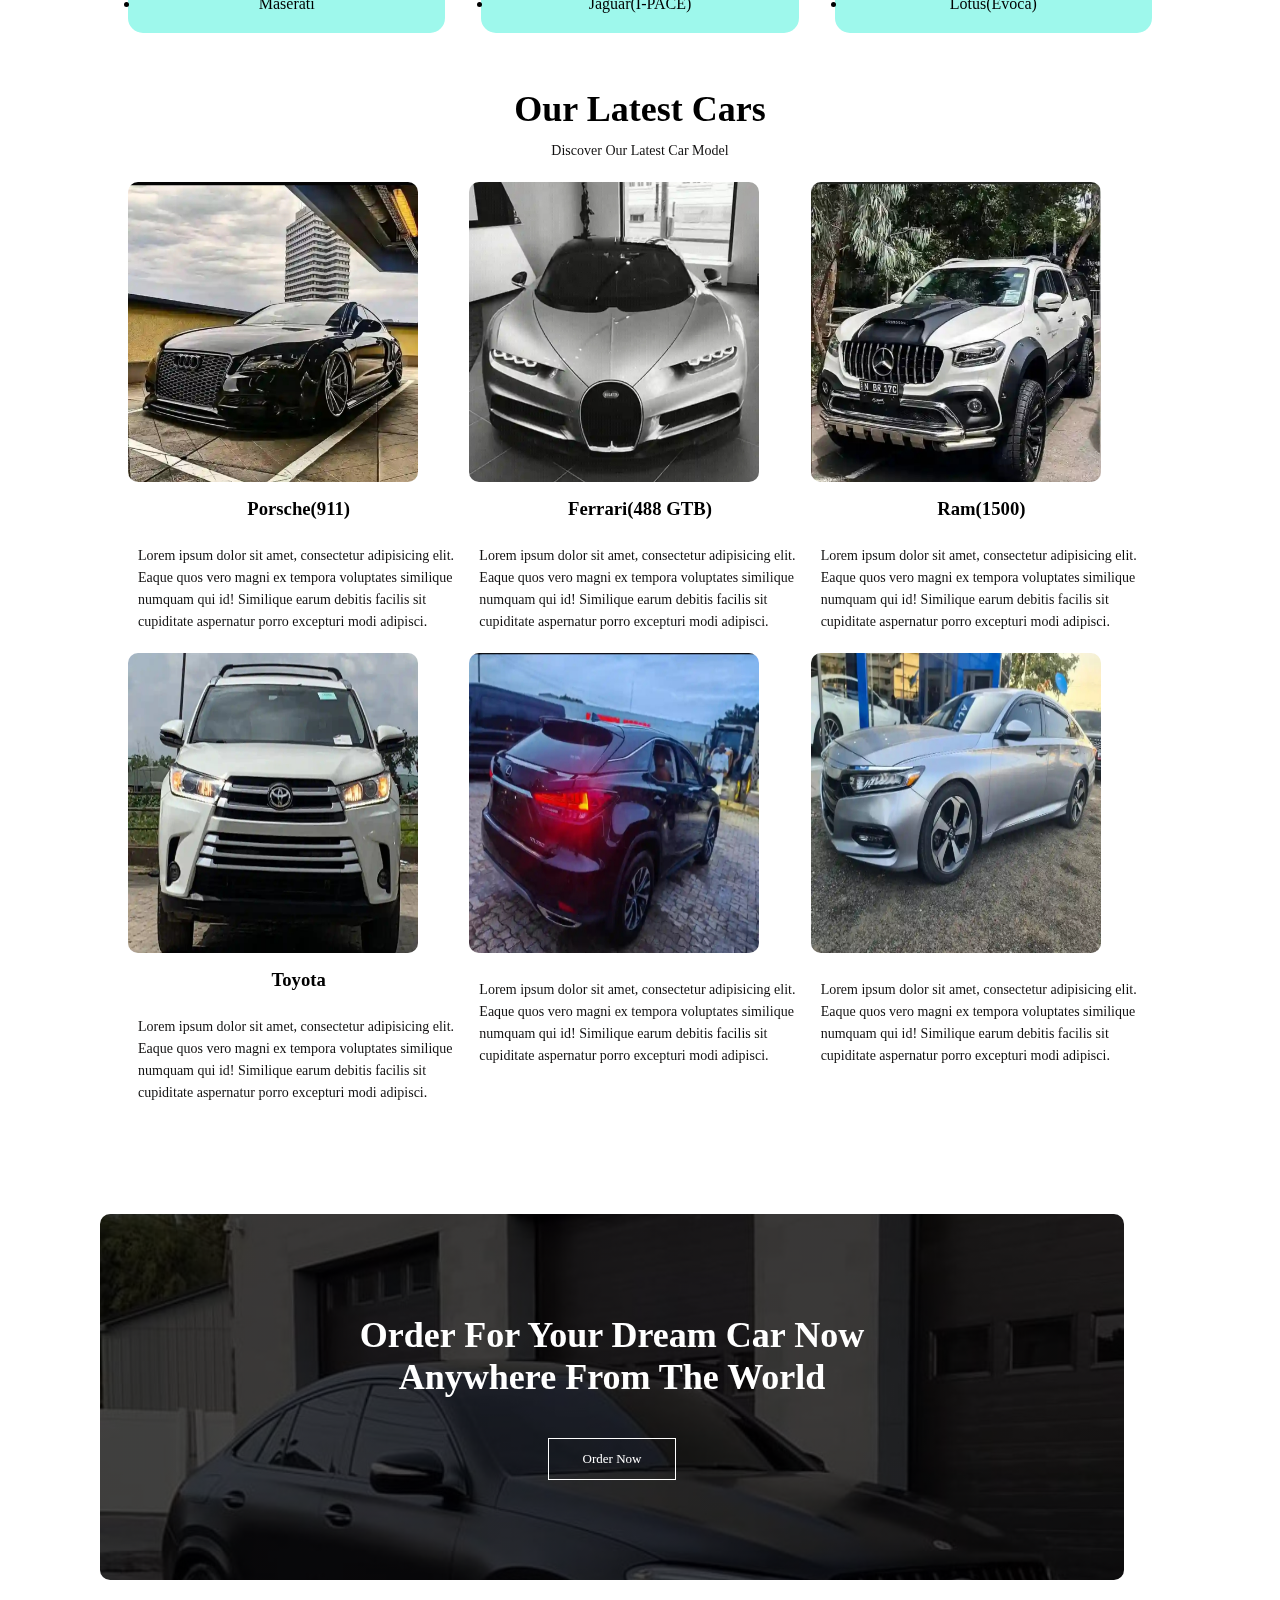
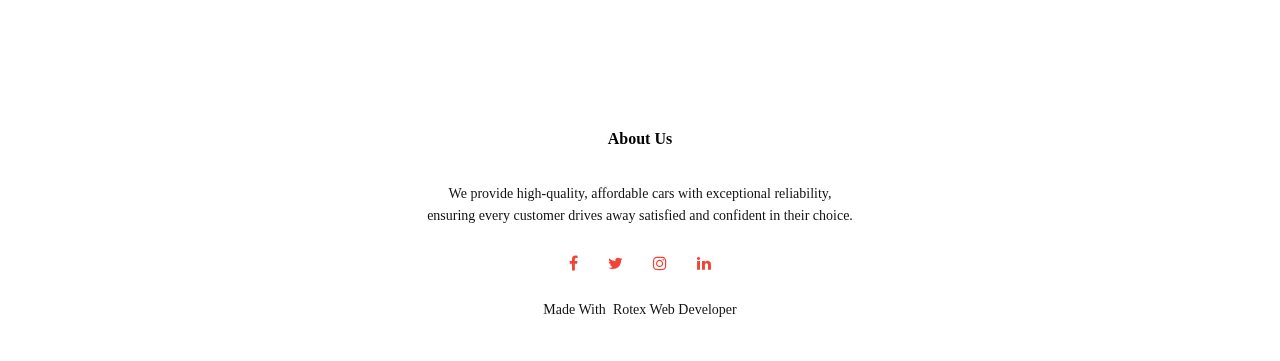
<file: home.html>
<!DOCTYPE html>
<html lang="en">
<head>
    <meta charset="UTF-8">
    <meta name="viewport" content="width=device-width, initial-scale=1.0">
    <title>Rotex Automobiles</title>
    <link rel="stylesheet" href="project-css/home.css">
    <link rel="stylesheet" href="https://stackpath.bootstrapcdn.com/font-awesome/4.7.0/css/font-awesome.min.css">
</head>
<body> 
    <section class="header">
        <nav>
            <a href="#"><img src="img/20241126_142046.png" alt="Custech"></a>
            <div class="nav-links" id="navlinks">
                <i class="fa fa-times" onclick="showmenu()"></i>
                <ul>
                    <li><a href="home.html">HOME</a></li>
                    <li><a href="about.html">ABOUT</a></li>
                    <li><a href="gallery.html">GALLERY</a></li>
                    <li><a href="review.html">REVIEW</a></li>
                    <li><a href="contact.html">CONTACT</a></li>
                </ul>
            </div>
            <i class="fa fa-bars" onclick="hidemenu()"></i> 
        </nav>
        <div class="textbox" id="visitUs">
            <h1>Welcome To Rotex Automobiles</h1>
            <p>We Sell All Kinds Of Cars And We Deliver NationWide When Talking Of Getting the best cars<br> <b>Rotex Automobile</b> 
                is the the best you can ever think of,we also sell both second hand and brand new car at an affordable rate too.</p>
            <a href=""class="hero" onclick="visit()">Visit Us To Know More</a>  
           </div>    
    </section>
    
    <section class="brands">
        <h1>Car Brands We Have</h1>
        <p>Affordable, Reliable, Efficient Cars Available</p>
         <div class="rows">
            <div class="brands-col">
                <h3>Truck Cars Brands</h3>
                    <li>Ford(f-series)</li>
                    <li>Ram(1500)</li>
                    <li>Toyota(Tacoma)</li>
                    <li>Chevrolet(Silverado)</li>
                    <li>Nissan(Titan)</li>
                    <li>GCM(Santa Cruz)</li>
                    <li>Honda(Ridgeline)</li>
                    <li>Hyundai(Santa Cruz)</li>
                    <li>Mazda(BT-50)</li>
                    <li>Isuzu(D-MAX)</li>
            </div>
            <div class="brands-col">
                <h3>SUV and Crossover Cars </h3>
                <li>Ford(Escape)</li>
                <li>Hyundai(Truscon)</li>
                <li>Honda(CR-V)</li>
                <li>Toyota(RAV4)</li>
                <li>Land Rover</li>
                <li>Jeep</li>
                <li>Mazda (CX-5)</li>
                <li>Audi(Q5)</li>
                <li>Subaru(Forester)</li>
                <li>Nissan(Rogue)</li>
            </div>
            <div class="brands-col">
                <h3>Budget-friendly Cars </h3>
                <li>Toyota</li>
                <li>Honda</li>
                <li>Hyundai</li>
                <li>Kia</li>
                <li>Nissan</li>
                <li>Ford</li>
                <li>Chevrolet</li>
                <li>Volkswagen</li>
                <li>Skoda</li>
                <li>Geely</li>
            </div>
         </div>
         <div class="rows">
            <div class="brands-col">
                <h3>Luxxury Cars</h3>
                <li>BMW</li>
                <li>Mercedes-Benz</li>
                <li>Audi</li>
                <li>Lexus</li>
                <li>Porsche</li>
                <li>Ferrari</li>
                <li>Lamborgihini</li>
                <li>Bently</li>
                <li>Rolls ROyce</li>
                <li>Maserati</li>
                
            </div>
            <div class="brands-col">
                <h3>Electirc and Hybird Cars </h3>
                <li>Tesla</li>
                <li>Toyota(prius)</li>
                <li>Honda(Clarity)</li>
                <li>Hyundai(Kona Electirc)</li>
                <li>Kia(Niro EV)</li>
                <li>Nissan (Leaf)</li>
                <li>BMW (Iseries)</li>
                <li>Audi(e-tron)</li>
                <li>Mercedes-Benz(EQ)</li>
                <li>Jaguar(I-PACE)</li>
            </div>
            <div class="brands-col">
                <h3>Sport Cars </h3>
                <li>Chevrolet(Corvette)</li>
                <li>Ford(Mustang)</li>
                <li>Dodge(Challenger)</li>
                <li>Nissan(GT-R)</li>
                <li>Porsche(911)</li>
                <li>Ferrari(488 GTB)</li>
                <li>Lamborgihini(Huracan)</li>
                <li>Aston Martin(DB11)</li>
                <li>McLaren(720S)</li>
                <li>Lotus(Evoca)</li>
            </div>
         </div>
      
       </section>
       
<section class="Available">
    <h1>Our Latest Cars</h1>
    <p>Discover Our Latest Car Model</p>
   <div class="rows">
    <div class="car-col">
        <img src="img/Screenshot_20241127-125931_1.jpg" alt="">
        <h3>Porsche(911)</h3>
        <p class="pl">Lorem ipsum dolor sit amet, consectetur adipisicing elit. 
            Eaque quos vero magni ex tempora voluptates similique numquam qui id! 
            Similique earum debitis facilis sit cupiditate aspernatur porro excepturi
             modi adipisci.</p>
    </div>
    <div class="car-col">
        <img src="img/Screenshot_20241127-125849_1.jpg" alt="">
        <h3>Ferrari(488 GTB)</h3>
        <p class="pl">Lorem ipsum dolor sit amet, consectetur adipisicing elit. 
            Eaque quos vero magni ex tempora voluptates similique numquam qui id! 
            Similique earum debitis facilis sit cupiditate aspernatur porro excepturi
             modi adipisci.</p>

    </div>
    <div class="car-col">
        <img src="img/Screenshot_20241127-125917_1.jpg" alt="">
        <h3>Ram(1500)</h3>
        <p class="pl">Lorem ipsum dolor sit amet, consectetur adipisicing elit. 
            Eaque quos vero magni ex tempora voluptates similique numquam qui id! 
            Similique earum debitis facilis sit cupiditate aspernatur porro excepturi
             modi adipisci.</p>

    </div>
</div>
<div class="rows">
    <div class="car-col">
        <img src="img/Screenshot_20241127-125049_1.jpg" alt="">
        <h3>Toyota</h3>
        <p class="pl">Lorem ipsum dolor sit amet, consectetur adipisicing elit. 
            Eaque quos vero magni ex tempora voluptates similique numquam qui id! 
            Similique earum debitis facilis sit cupiditate aspernatur porro excepturi
             modi adipisci.</p>

    </div>
    <div class="car-col">
        <img src="img/Screenshot_20241127-125440_1.jpg" alt="">
        <h3></h3>
        <p class="pl">Lorem ipsum dolor sit amet, consectetur adipisicing elit. 
            Eaque quos vero magni ex tempora voluptates similique numquam qui id! 
            Similique earum debitis facilis sit cupiditate aspernatur porro excepturi
             modi adipisci.</p>

    </div>
    <div class="car-col">
        <img src="img/Screenshot_20241127-124901_1.jpg" alt="">
        <h3></h3>
        <p class="pl">Lorem ipsum dolor sit amet, consectetur adipisicing elit. 
            Eaque quos vero magni ex tempora voluptates similique numquam qui id! 
            Similique earum debitis facilis sit cupiditate aspernatur porro excepturi
             modi adipisci.</p>

    </div>
</div>
</section>






            <!------order for your car now----- -->
<section class="ocn">
    <h1>Order For Your Dream Car Now <br>Anywhere From The World</h1>
    <a href="" class="car">Order Now</a>
</section>   


        <!---------------FOTTER-------------->
        <section class="footer">
            <h4>About Us</h4>
            <p>We provide high-quality, affordable cars with exceptional reliability,<br>
             ensuring every customer drives away satisfied and confident in their choice.</p>
                 <div class="icon">
                 <i class="fa fa-facebook"></i>
                 <i class="fa fa-twitter"></i>
                 <i class="fa fa-instagram"></i>
                 <i class="fa fa-linkedin"></i>
                 </div>
                 <p>Made With <i class="fa fa-heat-o">
                 </i> Rotex Web Developer</p>
</section>

    <script>
       var navlinks= document.getElementById("navlinks")
       function showmenu(){
        navlinks.style.right="0";
       }
       function hidemenu(){
        navlinks.style.right="-200px";
       }
       var visitUs= document.getElementById("visitUs")
       function visit(){
        alert("send an email to rotexautomobile@gmail.com for more enquires or visit any of our social media handles at rotex automobile")
       }
       
       
    </script>
</body>
</html>
</file>
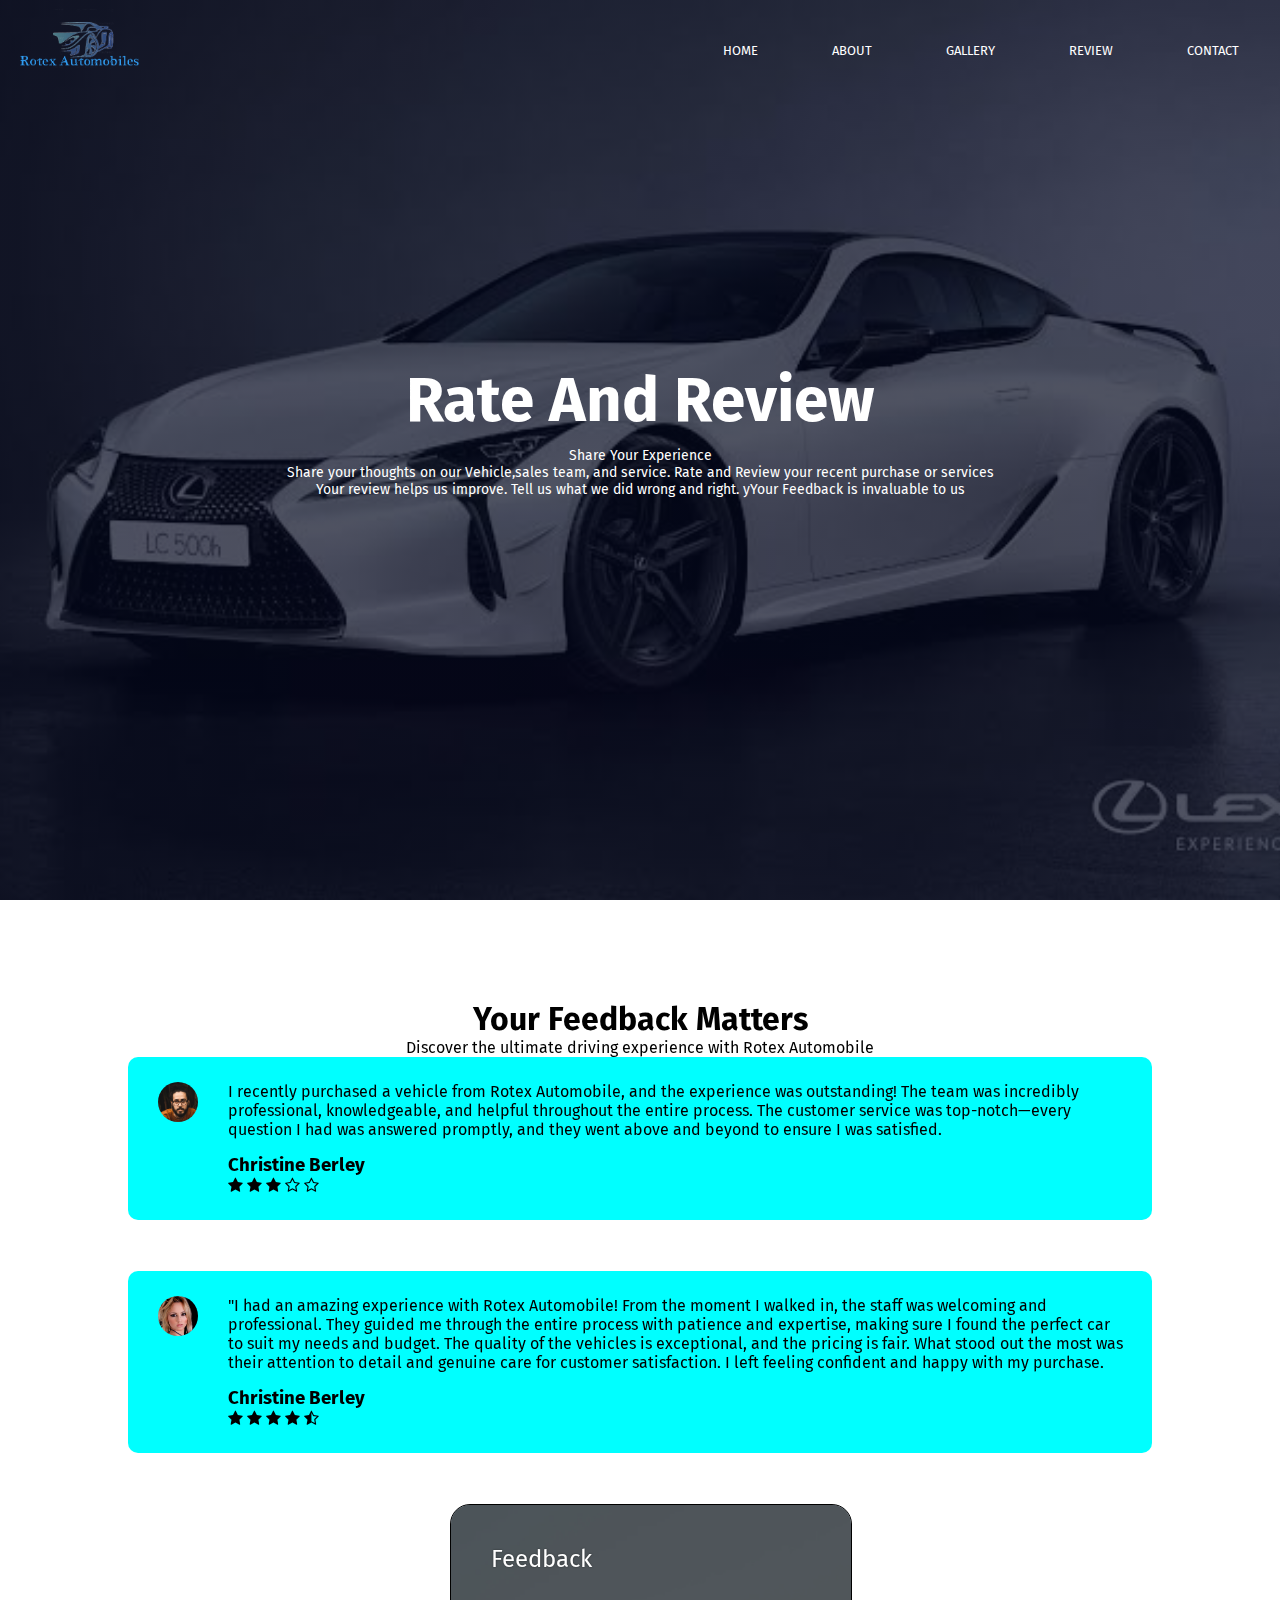
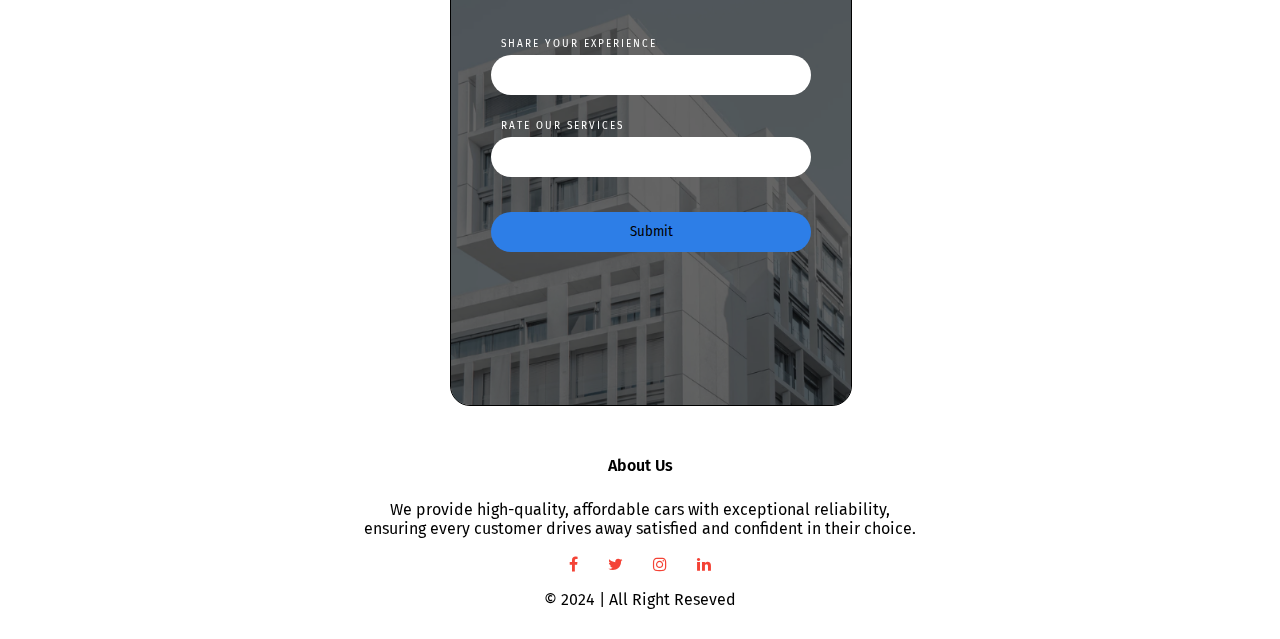
<file: review.html>
<!DOCTYPE html>
<html lang="en">
<head>
    <meta charset="UTF-8">
    <meta name="viewport" content="width=device-width, initial-scale=1.0">
    <title>Rotex Automobile</title>
    <link rel="stylesheet" href="project-css/review.css">
    <link rel="stylesheet" href="https://stackpath.bootstrapcdn.com/font-awesome/4.7.0/css/font-awesome.min.css">
    <link rel="preconnect" href="https://fonts.googleapis.com">
    <link rel="preconnect" href="https://fonts.gstatic.com" crossorigin>
    <link href="https://fonts.googleapis.com/css2?family=Fira+Sans:wght@400&display=swap" rel="stylesheet">
</head>
<body>
    
    <section class="header">
        <nav>
            <a href="#"><img src="img/20241216_121818.png" alt="Custech"></a>
            <div class="nav-links" id="navlinks">
                <i class="fa fa-times" onclick="hidemenu()"></i>
                <ul>
                    <li><a href="index.html">HOME</a></li>
                    <li><a href="about.html">ABOUT</a></li>
                    <li><a href="gallery.html">GALLERY</a></li>
                    <li><a href="review.html">REVIEW</a></li>
                    <li><a href="contact.html">CONTACT</a></li>
                </ul>
            </div>
            <i class="fa fa-bars" onclick="showmenu()"></i> 
        </nav>
        <div class="textbox">
            <h1>Rate And Review</h1>
            <p>Share Your Experience<br>Share your thoughts on our Vehicle,sales team, and service.
                Rate and Review your recent purchase or services <br>
            Your review helps us improve. Tell us what we did wrong and right. yYour Feedback is invaluable to us </p>
            <!-- <a href=""class="hero" id="visitUs">Visit Us to know more</a>   -->
           </div>      
    </section>
                <!-- -------testimonials--------- -->
                <section class="review">
                    <h1>Your Feedback Matters</h1>
                    <p>Discover the ultimate driving experience with Rotex Automobile </p>
                    <div class="rows">    
                        <div class="review-col">
                            <img src="img/user2.jpg" alt="">
                            <div>
                                <p>I recently purchased a vehicle from Rotex Automobile, and the experience was outstanding! The team was incredibly professional, knowledgeable, and helpful throughout the entire process.  
                                    The customer service was top-notch—every question I had was answered promptly, and they went above and beyond to ensure I was satisfied.   </p> 
                               
                                <h3>Christine Berley</h3>
                                 <i class="fa fa-star"></i>
                                 <i class="fa fa-star"></i>
                                 <i class="fa fa-star"></i>
                                 <i class="fa fa-star-o"></i>
                                 <i class="fa fa-star-o"></i>
                            </div> 
                        </div> 
                        <div class="review-col">
                            <img src="img/user1.jpg" alt="">
                            <div>
                                <p>"I had an amazing experience with Rotex Automobile! From the moment I walked in, the staff was welcoming and professional. They guided me through the entire process with patience and expertise, making sure I found the perfect car to suit my needs and budget.  
                                    The quality of the vehicles is exceptional, and the pricing is fair. What stood out the most was their attention to detail and genuine care for customer satisfaction. I left feeling confident and happy with my purchase. </p> 
                               
                                <h3>Christine Berley</h3>
                                 <i class="fa fa-star"></i>
                                 <i class="fa fa-star"></i>
                                 <i class="fa fa-star"></i>
                                 <i class="fa fa-star"></i>
                                 <i class="fa fa-star-half-o"></i>
                            </div> 
                        </div>       
                    
                </section>
                <section>
                    <div class="rate">
                        <form >
                            <h1>Feedback</h1>
                            <label>Share Your Experience</label>
                            <input type="text">
                            <label>Rate Our services</label>
                            <input type="number">
                            <button>Submit</button>

                        </form>
                    </div>
                </section>
                
    <section class="footer">
        <h4>About Us</h4>
        <p>We provide high-quality, affordable cars with exceptional reliability,<br>
            ensuring every customer drives away satisfied and confident in their choice.</p>
             <div class="icon">
             <i class="fa fa-facebook"></i>
             <i class="fa fa-twitter"></i>
             <i class="fa fa-instagram"></i>
             <i class="fa fa-linkedin"></i>
             </div>
             <p>&copy; 2024<i class="fa fa-heat-o">
            </i> | All Right Reseved</p>
</section>

<script>
   var navlinks= document.getElementById("navlinks")
   function showmenu(){
    navlinks.style.right="0";
   }
   function hidemenu(){
    navlinks.style.right="-200px";
   }
   var visitUs= document.getElementById("visitUs")
</script>
</body>
</html>
</file>
<file: project-css/home.css>
*{
    padding: 0;
    margin: 0;
    font-family: 'Fira Sans', Times, serif;
}

.header{
    min-height: 100vh;
    width: 100%;
    background-image: linear-gradient(rgba(4,9,30,0.7),rgba(4,9,30,0.7)),url(../img/IMG-20240704-WA0145.jpg);
    background-position: center;
    background-size: cover;
    position: relative;
    font-family: 'Courier New', Courier, monospace;

}

/* ----------nav bar-------- */
nav{
    display: flex;
    padding: 6px;
    justify-content: space-between;
    align-items: center;
}

nav img{
    width: 150px;
    mix-blend-mode: screen;
}

.nav-links{
    flex: 1;
    text-align: right;
}

.nav-links ul li{
    list-style: none;
    display: inline-block;
    padding: 20px 35px;
    position: relative;
} 
.nav-links ul li a{
    color: white;
    text-decoration: none;
    font-size: 13px;
}

.nav-links ul li ::after{
    content: '';
    width: 0%;
    height: 2px;
    background: #f44336;
    display: block;
    margin: auto;
    transition:0.5s;
}

.nav-links ul li :hover::after{
    width: 100%;
}

nav .fa {
    display: none;
}
                          /* ----------------welcome address-------------- */
.textbox{
    width: 90%;
    color: #fff;
    position: absolute;
    top: 50%;
    left: 50%;
    transform: translate(-50%,-50%);
    text-align: center;
}

.textbox h1{
    font-size: 62px;
}
.textbox p{
    margin: 10px 0 40px;
    font-size: 14px;
    color: #fff;
}
.hero{
    display:inline-block;
    text-decoration: none;
    color: #fff;
    border: 1px solid #fff;
    padding: 12px 34px;
    font-size: 13px;
    background: transparent;
    position: relative;
    cursor: pointer;
    border-radius: 10px;
}
.hero:hover{
    border: 1px solid #fff;
    background: #f44336;
    transition: 0.5s;
}

.brands{
    width: 80%;
    margin: auto;
    text-align: center;
    padding-top: 100px;
}
h1{
    font-size: 36px;
    font-weight: 600;
}
p{
    color: #111010;
    font-size: 14px;
    font-weight: 300;
    line-height: 22px;
    padding: 10px;
}
.rows{
    margin-top: 10px;
    display: flex;
    justify-content: space-between;
}

.brands-col{
    flex-basis: 31%;
    background: #9ef8ec;
    border-radius: 15px;
    margin-bottom: 5px;
    padding: 20px 12px;
    box-sizing: border-box;
    transition: 0.5s;
}

h3{
    text-align: center;
    font-weight: 600;
    margin: 10px 0;
}
li{
    text-align: center;
    font-weight: 200;
}
.brands-col:hover{
    box-shadow: 0 0 20px 0px rgba(0,0,0,0.2);
}
                                                 /* ------AVAILABLE------- */

 
.Available{
    width: 80%;
    margin: auto;
    text-align: center;
    padding-top: 50px;
}

.rows{
    display: flex;
    justify-content: space-between;
}

.car-col img{
    width: 85%;
    height: 300px;
    border-radius: 10px;
    display: flex;
    justify-content: space-between;
}

.car-col h3{
    margin-top: 16px;
    margin-bottom: 15px;
    text-align: center;
}

.car-col p{
    font-size: 14px;
    text-align: left;
    /* box-shadow: 5px 5px 7px wheat;
    background: wheat */

}

.ocn{
    margin: 100px;
    width: 80%;
    background-image: linear-gradient(rgba(0,0,0,0.7),rgba(0,0,0,0.7)),url(../img/Screenshot_20241122-234956.jpg);
    background-position: center; 
    background-size: cover;
    border-radius: 10px;
    text-align: center;
    padding: 100px 0;
 }        
 .ocn h1{
    color: #fff;
    margin-bottom: 40px;
    padding: 0;
 }
 .car{
    display:inline-block;
    text-decoration: none;
    color: #fff;
    border: 1px solid #fff;
    padding: 12px 34px;
    font-size: 13px;
    background: transparent;
    position: relative;
    cursor: pointer;
}
.car:hover{
    border: 1px solid #fff;
    background: #f44336;
    transition: 0.5s;
}


/* ---------------footer------- */
.footer{
    text-align: center;
    width: 100%;
    padding: 30px 0;
}
.footer h4{
    margin-top: 20px;
    margin-bottom: 25px;
    font-weight: 600;
}
.icon .fa {
    color: #f44336;
    margin: 0 13px;
    cursor: pointer;
    padding: 18px 0;
}
.fa-heart-o{
    color: #f44336;
}

  @media(max-width: 1024px){
    .textbox h1{
        font-size: 30px;
        color: #fff;
        padding: 4px;
        margin: 5px;
    }
    .nav-links ul li{
        display: block;
        padding: 4px 10px;
        margin-bottom: 20px;
    }   
    .nav-links{
        position: absolute;
        background: #16a0c2;
        height: 100vh;
        width: 200px;
        top: 0;
        right: -200px;
        text-align: left;
        z-index: 2;
        transition: 1s;
    }
    nav .fa{

        display: block;
        color: #fff;
        margin: 10px;
        font-size: 22px;
        cursor: pointer;
    }
    .nav-links ul{
        padding: 30px;
    }
    .rows{
        flex-direction:column;
    }
    .brands img{
        margin-left: 0px;
        margin-right: 0px;
    }

.ocn{
    margin: 10px;
    width: 90%;
    background-image: linear-gradient(rgba(0,0,0,0.7),rgba(0,0,0,0.7)),url(../img/Screenshot_20241122-234956.jpg);
    background-position: center; 
    background-size: cover;
    border-radius: 10px;
    text-align: center;
    padding: 15px;
}
    .ocn h1{
        font-size: 20px;
    }
    .footer h4{
        text-align: center;
        font-size: 14px;
    }
    .Available{
        width: 80%;
        margin: auto;
        text-align: center;
        padding-top: 50px;
    }
    
    .rows{
        display: flex;
        justify-content: space-between;
    }
    
    .car-col img{
        width: 100%;
        border-radius: 10px;
        display: flex;
        justify-content: space-between;
        
    }
    
    .car-col h3{
        margin-top: 16px;
        margin-bottom: 15px;
        text-align: center;
    }
    
    .car-col p{
        font-size: 16px;
        text-align: left;
    }    

    
.brands{
    width: 80%;
    margin: auto;
    text-align: center;
    padding-top: 100px;
}
h1{
    font-size: 30px;
    font-weight: 600;
}
p{
    color: #777;
    font-size: 14px;
    font-weight: 300;
    line-height: 22px;
    padding: 10px;
}
.rows{
    margin-top: 5%;
    display: flex;
    justify-content: space-between;
}

.brands-col{
    flex-basis: 40%;
    background: #9ec2f8;
    border-radius: 10px;
    margin-bottom: 5%;
    padding: 20px 12px;
    box-sizing: border-box;
    transition: 0.5s;
}

h3{
    text-align: center;
    font-weight: 600;
    margin: 10px 0;
}
.brands-col:hover{
    box-shadow: 0 0 20px 0px rgba(0,0,0,0.2);
}
}
</file>
<file: project-css/about.css>
*{
    padding: 0;
    margin: 0;
    font-family: 'Fira Sans', Times, serif;
}

.header{
    min-height: 100vh;
    width: 100%;
    background-image: linear-gradient(rgba(4,9,30,0.7),rgba(4,9,30,0.7)),url(../img/IMG-20240704-WA0145.jpg);
    background-position: center;
    background-size: cover;
    position: relative;

}
                             /* ----------nav bar-------- */
nav{
    display: flex;
    padding: 6px;
    justify-content: space-between;
    align-items: center;
}

nav img{
    width: 150px;
    mix-blend-mode: screen;
}

.nav-links{
    flex: 1;
    text-align: right;
}

.nav-links ul li{
    list-style: none;
    display: inline-block;
    padding: 20px 35px;
    position: relative;
}

.nav-links ul li a{
    color: white;
    text-decoration: none;
    font-size: 13px;
}

.nav-links ul li ::after{
    content: '';
    width: 0%;
    height: 2px;
    background: #f44336;
    display: block;
    margin: auto;
    transition:0.5s;
}

.nav-links ul li :hover::after{
    width: 100%;
}

nav .fa{
    display: none;
}
                          /* ----------------welcome address-------------- */
.textbox{
    width: 90%;
    color: #fff;
    position: absolute;
    top: 50%;
    left: 50%;
    transform: translate(-50%,-50%);
    text-align: center;
}

.textbox h1{
    font-size: 62px;
}
.textbox p{
    margin: 10px 0 40px;
    font-size: 14px;
    color: #fff;
}
/* .hero{
    display:inline-block;
    text-decoration: none;
    color: #fff;
    border: 1px solid #fff;
    padding: 12px 34px;
    font-size: 13px;
    background: transparent;
    position: relative;
    cursor: pointer;
}
.hero:hover{
    border: 1px solid #fff;
    background: #f44336;
    transition: 0.5s;
} */

.about{
    width: 80%;
    margin-right: 10px;
    margin-left: 20px;
    text-align:center;
    padding: 50px;
}
/*  
.about img{
    width: 80%;
    height: 300px;
    margin-right: 20px;
} */
 .about h1 {
    font-weight: 700;
    font-family: Arial, Helvetica, sans-serif;
    float: center;
    padding-left: 10px;
    padding: 0;
    color: black;
 } 
 .about p{
    font-weight: 200;
    text-align: center;
    padding: 10px 10px;
    margin: 40px;
 }
 
 
      /* ---------------footer------- */
      .footer{
        text-align: center;
        width: 100%;
        padding: 30px 0;
    }
    .footer h4{
        margin-top: 20px;
        margin-bottom: 25px;
        font-weight: 600;
    }
    .icon .fa {
        color: #f44336;
        margin: 0 13px;
        cursor: pointer;
        padding: 18px 0;
    }
    .fa-heart-o{
        color: #f44336;
    }


@media(max-width: 1024px){
    
.textbox h2{
    font-size: 20px;
    color: #fff;
    padding: 20px;
    margin: 30px;
    display: flex;
}

.textbox h1{
    font-size: 62px;
}
.textbox p{
    margin: 10px 0 40px;
    font-size: 14px;
    color: #fff;
}
.hero{
    display:inline-block;
    text-decoration: none;
    color: #fff;
    border: 1px solid #fff;
    padding: 12px 34px;
    font-size: 13px;
    background: transparent;
    position: relative;
    cursor: pointer;
}
.hero:hover{
    border: 1px solid #fff;
    background: #f44336;
    transition: 0.5s;
}
    .nav-links ul li{
        display: block;
        padding: 4px 10px;
        margin-bottom: 20px;
    }   
    .nav-links{
        position: absolute;
        background: #16a0c2;
        height: 100vh;
        width: 200px;
        top: 0;
        right: -200px;
        text-align: left;
        z-index: 2;
        transition: 1s;
    }
    nav .fa{
        display: block;
        color: #fff;
        margin: 10px;
        font-size: 22px;
        cursor: pointer;
    }
    .nav-links ul{
        padding: 30px;
    }
    /* .rows{
        flex-direction:column;
    }
     */
     .textbox h1{
        font-size: 30px;
        color: #fff;
        padding: 4px;
        margin: 5px;
    }
    .textbox p{
        margin: 10px 0 40px;
        font-size: 12px;
        color: #fff;
    }    
.about{
    width: 80%;
    margin: auto;
    text-align:center;
    padding: 50px;
}
 .about h1 {
    font-weight: 700;
    font-family: Arial, Helvetica, sans-serif;
    float: center;
    padding-left: 10px;
    padding: 0;
    color: black;
 } 
 .about p{
    font-weight: 200;
    text-align: center;
    padding: 5px;
    margin: 5px;
 }  

    /* .-col img{
        margin-left: 0px;
        margin-right: 15px;
    } */
    .cta h1{
        font-size: 24px;
    }
    .footer h4{
        text-align: center;
        font-size: 14px;
    }


}
</file>
<file: project-css/contact.css>
*{
    padding: 0;
    margin: 0;
    font-family: 'Fira Sans', Times, serif;
}

.header{
    min-height: 100vh;
    width: 100%;
    background-image: linear-gradient(rgba(4,9,30,0.7),rgba(4,9,30,0.7)),url(../img/IMG-20240704-WA0145.jpg);
    background-position: center;
    background-size: cover;
    position: relative;
    font-family: 'Courier New', Courier, monospace;

}

/* ----------nav bar-------- */
nav{
    display: flex;
    padding: 6px;
    justify-content: space-between;
    align-items: center;
}

nav img{
    width: 150px;
    mix-blend-mode: screen;
}

.nav-links{
    flex: 1;
    text-align: right;
}

.nav-links ul li{
    list-style: none;
    display: inline-block;
    padding: 20px 35px;
    position: relative;
} 
.nav-links ul li a{
    color: white;
    text-decoration: none;
    font-size: 13px;
}



.nav-links ul li ::after{
    content: '';
    width: 0%;
    height: 2px;
    background: #f44336;
    display: block;
    margin: auto;
    transition:0.5s;
}

.nav-links ul li :hover::after{
    width: 100%;
}

nav .fa{
    display: none;
}
                          /* ----------------welcome address-------------- */
.textbox{
    width: 90%;
    color: #fff;
    position: absolute;
    top: 50%;
    left: 50%;
    transform: translate(-50%,-50%);
    text-align: center;
}

.textbox h1{
    font-size: 62px;
}
.textbox p{
    margin: 10px 0 40px;
    font-size: 14px;
    color: #fff;
}
.hero{
    display:inline-block;
    text-decoration: none;
    color: #fff;
    border: 1px solid #fff;
    padding: 12px 34px;
    font-size: 13px;
    background: transparent;
    position: relative;
    cursor: pointer;
    border-radius: 10px;
}
.hero:hover{
    border: 1px solid #fff;
    background: #f44336;
    transition: 0.5s;
}
/* styles.css */

.contact{
    padding: 20px;
}
.contact-info, .contact-form {
    width: 60%;
    margin-left: 300px;
    margin-right: 40px;
    margin-top: 20px;
    margin-bottom: 20px;
    background: #ccc;
    padding: 20px;
    border-radius: 8px;
    box-shadow: 0 2px 4px rgba(0, 0, 0, 0.1);
    text-align: center;
}

h2 {
    color: #0073e6;
}

a {
    color: #0073e6;
    text-decoration: none;
}
p{
    margin: 20px;
}
a:hover {
    text-decoration: underline;
}

form {
    display: flex;
    flex-direction: column;
}

label {
    margin-bottom: 5px;
    font-weight: bold;
    text-align: left;
    margin-top: 5px;
}

input, textarea, button {
    margin-bottom: 15px;
    padding: 10px;
    border: 1px solid #ccc;
    border-radius: 5px;
    font-size: 1rem;
}

button {
    background-color: #0073e6;
    color: white;
    border: none;
    cursor: pointer;
}

button:hover {
    background-color: #005bb5;
}


/* ---------------footer------- */
.contact{
    text-align: center;
    width: 100%;
    padding: 30px 0;
}
.contact h4{
    margin-top: 20px;
    margin-bottom: 25px;
    font-weight: 600;
}
.icon .fa {
    color: #f44336;
    margin: 0 13px;
    cursor: pointer;
    padding: 18px 0;
}
.fa-heart-o{
    color: #f44336;
}

 /* ---------------footer------- */
 .footer{
    text-align: center;
    width: 100%;
    padding: 30px 0;
}
.footer h4{
    margin-top: 20px;
    margin-bottom: 25px;
    font-weight: 600;
}
.icon .fa {
    color: #f44336;
    margin: 0 13px;
    cursor: pointer;
    padding: 18px 0;
}
.fa-heart-o{
    color: #f44336;
}
@media (max-width: 1024px ) {
    .textbox h1{
        font-size: 30px;
        color: #fff;
        padding: 4px;
        margin: 5px;
    }
    .nav-links ul li{
        display: block;
        padding: 4px 10px;
    }   
    .nav-links{
        position: absolute;
        background: #16a0c2;
        height: 100vh;
        width: 200px;
        top: 0;
        right: -200px;
        text-align: left;
        z-index: 2;
        transition: 1s;
    }
    nav .fa{
        display: block;
        color: #fff;
        margin: 10px;
        font-size: 22px;
        cursor: pointer;
    }
    .nav-links ul{
        padding: 30px;
    }
 .contact-form {
    width: 300px;
    height: 450px;
    margin-top: 25px;
    margin-left: 12px;
    margin-right: 10px;
    }
    .contact-info{
        
    width: 300px;
    height: 130px;
    margin-top: 25px;
    margin-left: 12px;
    margin-right: 10px;
    }    
    
h2 {
    color: #0073e6;
}

a {
    color: #0073e6;
    text-decoration: none;
}
p{
    margin: 10px;
}
a:hover {
    text-decoration: underline;
}

form {
    display: flex;
    flex-direction: column;
}

label {
    margin-bottom: 2px;
    font-weight: bold;
    text-align: left;
    margin-top: 2px;
}

input, textarea, button {
    margin-bottom: 7px;
    padding: 10px;
    border: 1px solid #ccc;
    border-radius: 5px;
    font-size: 1rem;
}

button {
    background-color: #0073e6;
    color: white;
    border: none;
    cursor: pointer;
}

button:hover {
    background-color: #005bb5;
}

    .contact{
        text-align: center;
        width: 100%;
        padding: 30px 0;
    }
    .contact h4{
        margin-top: 20px;
        margin-bottom: 25px;
        font-weight: 600;
    }
    .icon .fa {
        color: #f44336;
        margin: 0 13px;
        cursor: pointer;
        padding: 18px 0;
    }
    .fa-heart-o{
        color: #f44336;
    }

}
</file>
<file: project-css/gallery.css>
*{
    padding: 0;
    margin: 0;
    font-family: 'Fira Sans', Times, serif;
}

.header{
    min-height: 100vh;
    width: 100%;
    background-image: linear-gradient(rgba(4,9,30,0.7),rgba(4,9,30,0.7)),url(../img/IMG-20240704-WA0145.jpg);
    background-position: center;
    background-size: cover;
    position: relative;

}
                             /* ----------nav bar-------- */

nav{
    display: flex;
    padding: 6px;
    justify-content: space-between;
    align-items: center;
}

nav img{
    width: 150px;
    mix-blend-mode: screen;
}

.nav-links{
    flex: 1;
    text-align: right;
}

.nav-links ul li{
    list-style: none;
    display: inline-block;
    padding: 20px 35px;
    position: relative;
} 
.nav-links ul li a{
    color: white;
    text-decoration: none;
    font-size: 13px;
}



.nav-links ul li ::after{
    content: '';
    width: 0%;
    height: 2px;
    background: #f44336;
    display: block;
    margin: auto;
    transition:0.5s;
}

.nav-links ul li :hover::after{
    width: 100%;
}

nav .fa{
    display: none;
}
                          /* ----------------welcome address-------------- */
.textbox{
    width: 90%;
    color: #fff;
    position: absolute;
    top: 50%;
    left: 50%;
    transform: translate(-50%,-50%);
    text-align: center;
}

.textbox h1{
    font-size: 62px;
}
.textbox p{
    margin: 10px 0 40px;
    font-size: 14px;
    color: #fff;
}

.gallery{
    width: 80%;
    margin: auto;
    text-align: center;
    padding-top: 50px;
}

h1{
    font-size: 36px;
    font-weight: 600;
    padding: 0;
}
.gallery p{
    color: #080808;
    font-size: 14px;
    font-weight: 300;
    line-height: 22px;
    padding: 10px;
}

.rows{
    display: flex;
    justify-content: space-between;
}

.ga img{
    width: 95%;
    height: 180px;
    border-radius: 10px;
    display: flex;
    justify-content: space-between;
    
}

.ga h3{
    margin-top: 16px;
    margin-bottom: 15px;
    text-align: center;
}

.ga p{
    font-size: 16px;
    text-align: left;
    box-shadow: 5px 5px 7px wheat;
    background: wheat

}   
     /* ---------------footer------- */
     .footer{
        text-align: center;
        width: 100%;
        padding: 30px 0;
    }
    .footer h4{
        margin-top: 20px;
        margin-bottom: 25px;
        font-weight: 600;
    }
    .icon .fa {
        color: #f44336;
        margin: 0 13px;
        cursor: pointer;
        padding: 18px 0;
    }
    .fa-heart-o{
        color: #f44336;
    }

    @media(max-width: 1024px){
        .textbox h1{
            font-size: 30px;
            color: #fff;
            padding: 4px;
            margin: 5px;
        }
        .nav-links ul li{
            display: block;
            padding: 4px 10px;
        }   
        .nav-links{
            position: absolute;
            background: #16a0c2;
            height: 100vh;
            width: 200px;
            top: 0;
            right: -200px;
            text-align: left;
            z-index: 2;
            transition: 1s;
        }
        nav .fa{
            display: block;
            color: #fff;
            margin: 10px;
            font-size: 22px;
            cursor: pointer;
        }
        .nav-links ul{
            padding: 30px;
        }
        .rows{
            flex-direction:column;
        }
        .brands img{
            margin-left: 0px;
            margin-right: 0px;
        }
        .footer{
            text-align: center;
            width: 100%;
            padding: 30px 0;
        }
        .footer h4{
            margin-top: 20px;
            margin-bottom: 25px;
            font-weight: 600;
        }
        .icon .fa {
            color: #f44336;
            margin: 0 13px;
            cursor: pointer;
            padding: 18px 0;
        }
        .fa-heart-o{
            color: #f44336;
        }
    
    
    
    }
</file>
<file: project-css/review.css>
*{
    padding: 0;
    margin: 0;
    font-family: 'Fira Sans', Times, serif;
}

.header{
    min-height: 100vh;
    width: 100%;
    background-image: linear-gradient(rgba(4,9,30,0.7),rgba(4,9,30,0.7)),url(../img/IMG-20240704-WA0145.jpg);
    background-position: center;
    background-size: cover;
    position: relative;

}
                             /* ----------nav bar-------- */

nav{
    display: flex;
    padding: 6px;
    justify-content: space-between;
    align-items: center;
}

nav img{
    width: 150px;
    mix-blend-mode: screen;
}

.nav-links{
    flex: 1;
    text-align: right;
}

.nav-links ul li{
    list-style: none;
    display: inline-block;
    padding: 20px 35px;
    position: relative;
} 
.nav-links ul li a{
    color: white;
    text-decoration: none;
    font-size: 13px;
}



.nav-links ul li ::after{
    content: '';
    width: 0%;
    height: 2px;
    background: #f44336;
    display: block;
    margin: auto;
    transition:0.5s;
}

.nav-links ul li :hover::after{
    width: 100%;
}

nav .fa{
    display: none;
}
                          /* ----------------welcome address-------------- */
.textbox{
    width: 90%;
    color: #fff;
    position: absolute;
    top: 50%;
    left: 50%;
    transform: translate(-50%,-50%);
    text-align: center;
}

.textbox h1{
    font-size: 62px;
}
.textbox p{
    margin: 10px 0 40px;
    font-size: 14px;
    color: #fff;
}
.hero{
    display:inline-block;
    text-decoration: none;
    color: #fff;
    border: 1px solid #fff;
    padding: 12px 34px;
    font-size: 13px;
    background: transparent;
    position: relative;
    cursor: pointer;
}
.hero:hover{
    border: 1px solid #fff;
    background: #f44336;
    transition: 0.5s;
}

       /* ------WHAT OUR STUDENT SAY------ */
       .review{
        width: 80%;
        margin: auto;
        padding-top: 100px;
        text-align: center;
       }
       .review-col{
        flex-basis: 44%;
        border-radius: 10px;
        margin-bottom: 5%;
        text-align: left;
        background: aqua;
        padding: 25px;
        cursor: pointer;
        display: flex;
       }
       .review-col img{
        height: 40px;
        margin-left: 5px;
        margin-right: 30px;
        border-radius: 50%;
       }
       .review-col p{
        padding: 0;
       }
       .review-col h3{
        margin-top: 15px;
        text-align: left;
       }

.rate{
    border: 1px solid black;
    width: 400px;
    height: 500px;
    margin-top:  25px;
    margin-left: 450px;
    background: url(../img/washington.png);
    color: #fff;
    border-radius: 20px;
    box-sizing: 0px 0px 20px rgba(0,0,0,0.75);
    background-size: cover;
    background-position: center;
    overflow: hidden;
}
form{
    display: block;
    box-sizing: border-box;
    padding: 40px;
    width: 100%;
    height: 100%;
    backdrop-filter: brightness(40%);
    flex-direction: column;
    display: flex;
    gap: 5px;
}
.rate h1{
    font-weight: normal;
    font-size: 24px;
    text-shadow: 0px 0px 2px rgba(0,0,0,0.5);
    margin-bottom: 60px;
}
label{
    color: rgba(255,255,255, 0.8,);
    text-transform: uppercase;
    font-size: 10px;
    letter-spacing: 2px;
    padding-left: 10px;
}
input{
    background: rgba(255,255,255, 0.3,);
    height: 40px;
    line-height: 40px;
    border-radius: 20px;
    padding: 0px 20px;
    border: none;
    margin-bottom: 20px;
    color: rgb(27, 26, 26);
}
button{
    background: rgb(45,126, 231);
    height: 40px;
    line-height: 40px;
    border-radius: 40px;
    border: none;
    margin: 10px 0px;
    box-shadow: 0px 0px 5px rgba(0,0,0,0.3,);
}

      /* ---------------footer------- */
      .footer{
        text-align: center;
        width: 100%;
        padding: 30px 0;
    }
    .footer h4{
        margin-top: 20px;
        margin-bottom: 25px;
        font-weight: 600;
    }
    .icon .fa {
        color: #f44336;
        margin: 0 13px;
        cursor: pointer;
        padding: 18px 0;
    }
    .fa-heart-o{
        color: #f44336;
    }


@media(max-width: 1024px){
    .textbox h1{
        font-size: 30px;
        color: #fff;
        padding: 4px;
        margin: 5px;
    }
    .textbox p{
        margin: 10px 0 40px;
        font-size: 12px;
        color: #fff;
    }
    
    .nav-links ul li{
        display: block;
        padding: 4px 10px;
    }   
    .nav-links{
        position: absolute;
        background: #16a0c2;
        height: 100vh;
        width: 200px;
        top: 0;
        right: -200px;
        text-align: left;
        z-index: 2;
        transition: 1s;
    }
    nav .fa{
        
        display: block;
        color: #fff;
        margin: 10px;
        font-size: 22px;
        cursor: pointer;
    }
    .nav-links ul{
        padding: 30px;
    }
    .rows{
        flex-direction:column;
    }
   
.rate{
    border: 1px solid black;
    width: 300px;
    height: 400px;
    margin-top: 25px;
    margin-left: 12px;
    margin-right: 10px;
    background: url(../img/washington.png);
    color: #fff;
    border-radius: 20px;
    box-sizing: 0px 0px 20px rgba(0,0,0,0.75);
    background-size: cover;
    background-position: center;
    overflow: hidden;
}
form{
    display: block;
    box-sizing: border-box;
    padding: 50px;
    width: 100%;
    height: 100%;
    backdrop-filter: brightness(40%);
    flex-direction: column;
    display: flex;
    gap: 5px;
}
.rate h1{
    font-weight: normal;
    font-size: 20px;
    text-shadow: 0px 0px 2px rgba(0,0,0,0.5);
    margin-bottom: 35px;
}
label{
    color: rgba(255,255,255, 0.8,);
    text-transform: uppercase;
    font-size: 10px;
    letter-spacing: 2px;
    padding-left: 10px;
}
input{
    background: rgba(255,255,255, 0.3,);
    height: 30px;
    line-height: 40px;
    border-radius: 20px;
    padding: 0px 20px;
    border: none;
    margin-bottom: 20px;
    color: rgb(27, 26, 26);
}
button{
    background: rgb(45,126, 231);
    height: 20px;
    line-height: 20px;
    border-radius: 20px;
    border: none;
    margin: 10px;
    box-shadow: 0px 0px 5px rgba(0,0,0,0.3,);
}

      /* ---------------footer------- */
      .footer{
        text-align: center;
        width: 100%;
        padding: 30px 0;
    }
    .footer h4{
        margin-top: 20px;
        margin-bottom: 25px;
        font-weight: 600;
    }
    .icon .fa {
        color: #f44336;
        margin: 0 13px;
        cursor: pointer;
        padding: 18px 0;
    }
    .fa-heart-o{
        color: #f44336;
    }

}
</file>
